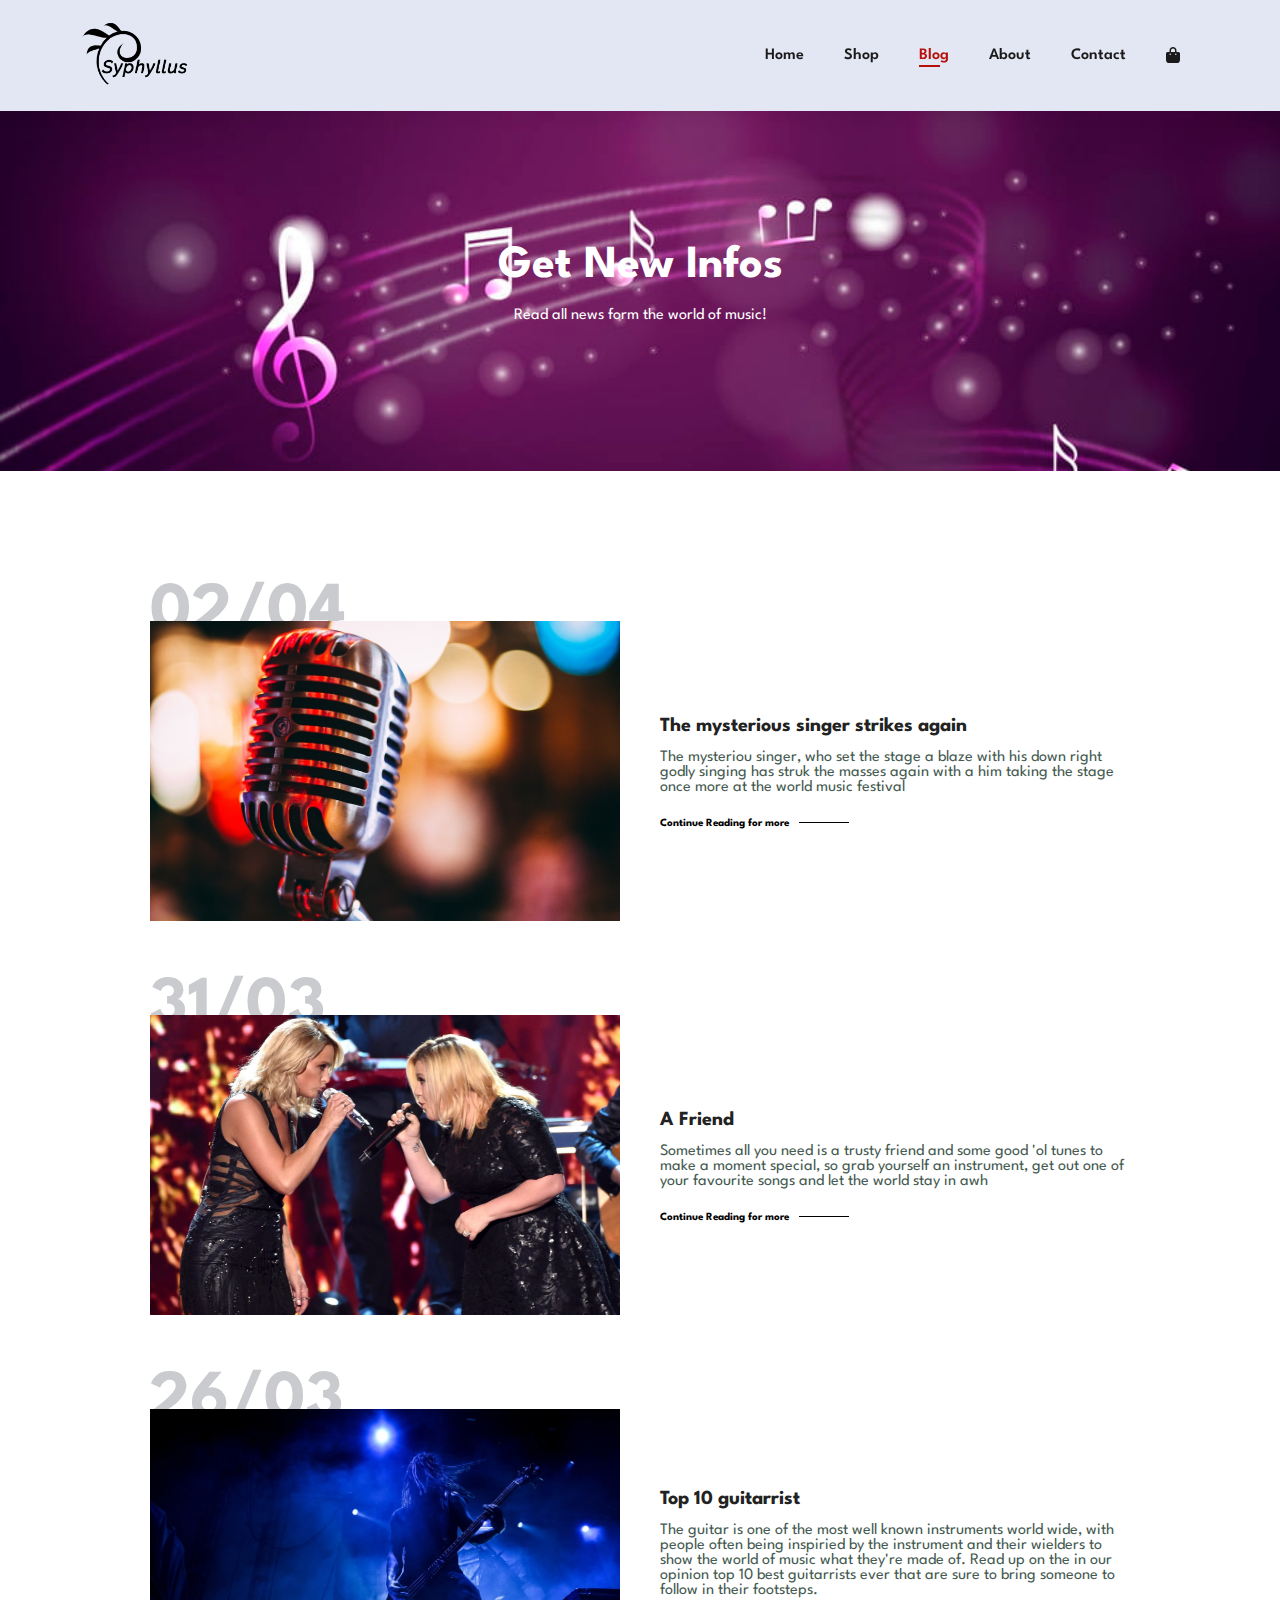
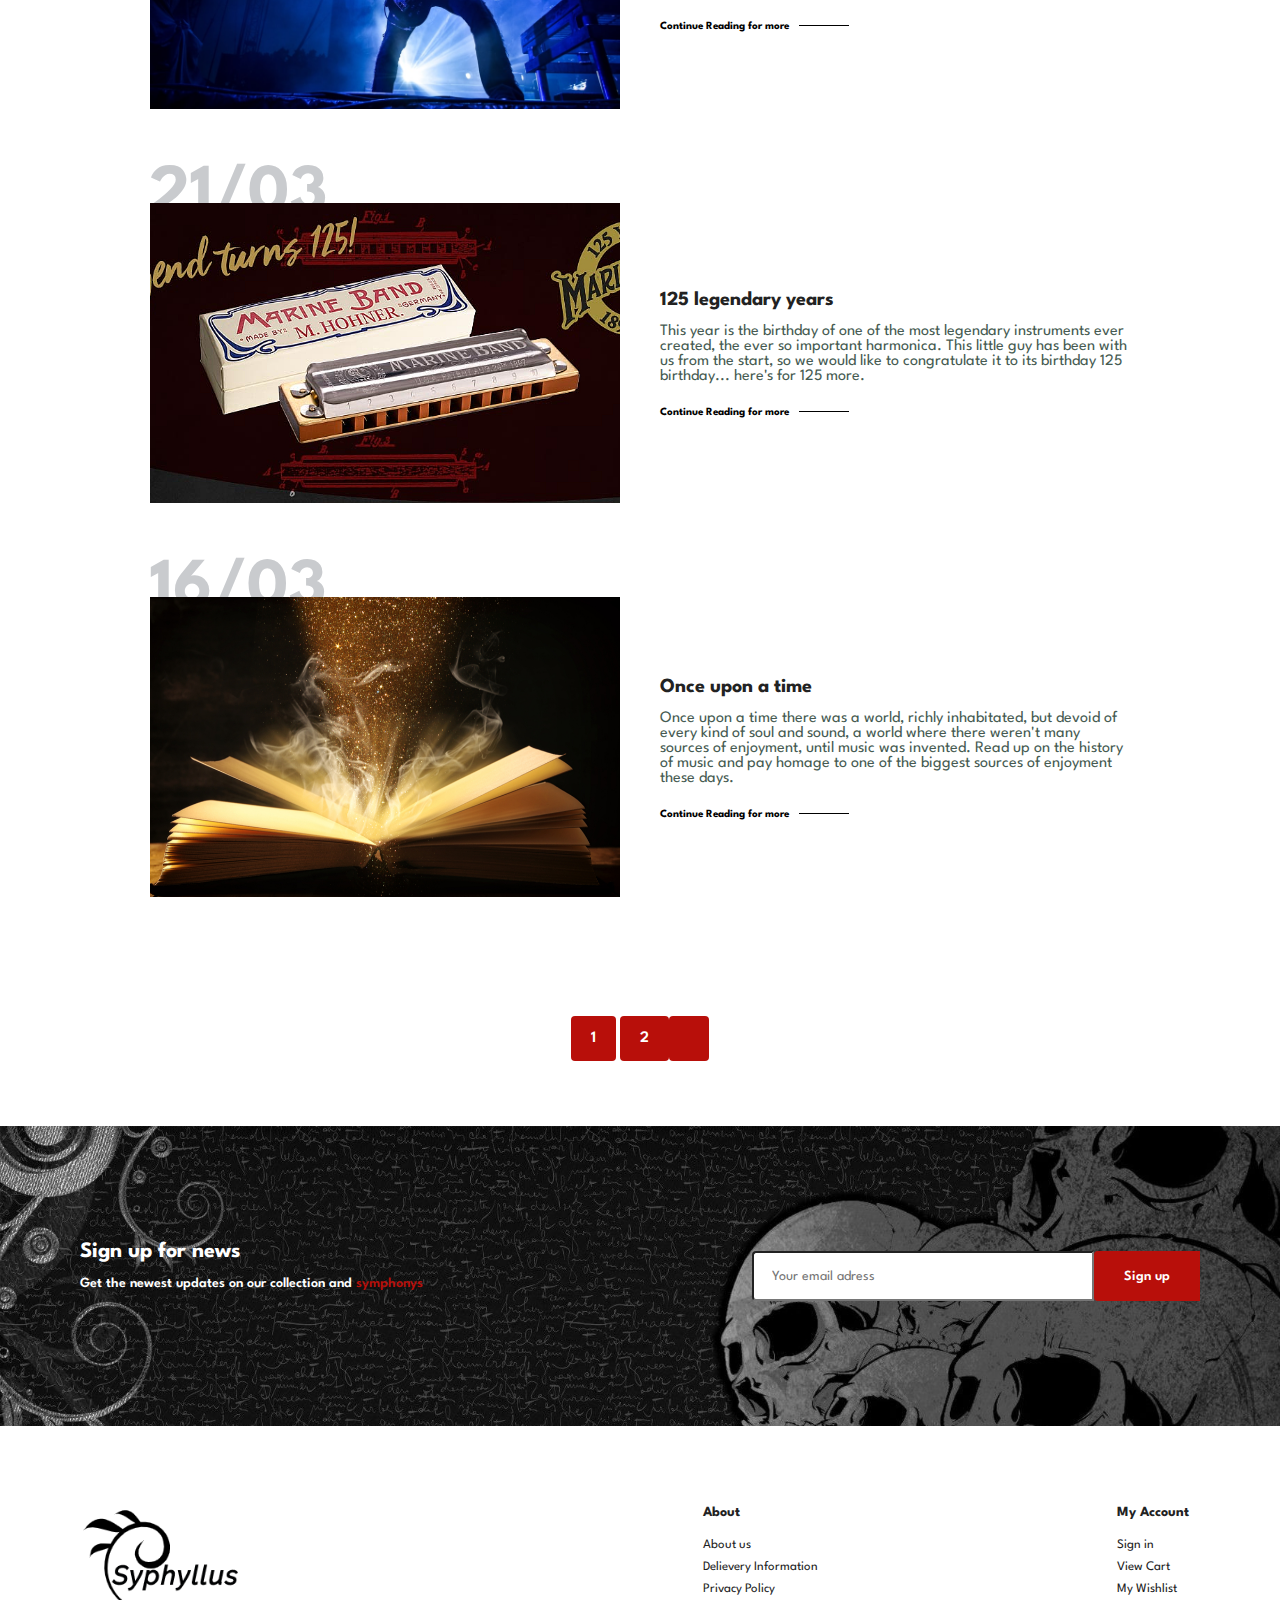
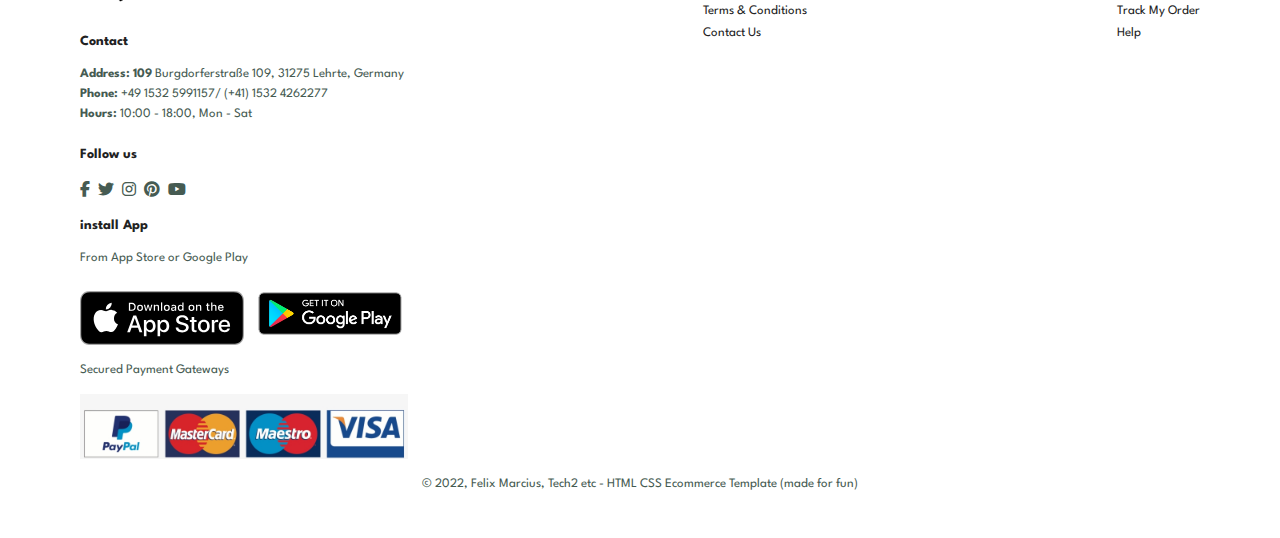
<file: blog.html>
<!DOCTYPE html>
<html lang="en">
<head>
    <meta charset="UTF-8">
    <meta http-equiv="X-UA-Compatible" content="IE=edge">
    <meta name="viewport" content="width=device-width, initial-scale=1.0">
    <link rel="stylesheet" href="style.css">
    <link rel="stylesheet" href="https://cdnjs.cloudflare.com/ajax/libs/font-awesome/6.1.0/css/all.min.css" />
    <title>Syphyllus</title>
</head>

<body>
    
    <section id="header">
        <a href="#"><img src="img/LogoMakr-7CeXCe.png" class="logo" alt=""></a>

        <div>
            <ul id="navbar">
                <li><a href="index.html">Home</a></li>
                <li><a href="shop.html">Shop</a></li>
                <li><a class="active" href="blog.html">Blog</a></li>
                <li><a href="about.html">About</a></li>
                <li><a href="contact.html">Contact</a></li>
                <li id="lg-bag"><a href="cart.html"><i class="fa-solid fa-bag-shopping"></i></a></li>
                <a href="#" id="close"><i class="far fa-times"></i></a>
            </ul>
        </div>
        <div id="mobile">
            <a href="cart.html"><i class="fa-solid fa-bag-shopping"></i></a>
            <i id="bar" class="fas fa-outdent"></i>
        </div>
    </section>

    <section id="page-header" class="blog-header">
        <h2>Get New Infos</h2>
        <p>Read all news form the world of music!</p>
    </section>

    <section id="blog">
        <div class="blog-box">
            <div class="blog-img">
                <img src="img/photo-1511671782779-c97d3d27a1d4.jpg">
            </div>
            <div class="blog-details">
                <h4>The mysterious singer strikes again</h4>
                <p>The mysteriou singer, who set the stage a blaze with
                    his down right godly singing has struk the masses again with 
                    a him taking the stage once more at the world music festival</p>
                <a href="#">Continue Reading for more</a>
            </div>
            <h1>02/04</h1>
        </div>        <div class="blog-box">
            <div class="blog-img">
                <img src="img/mgid_ao_image_cmt.jpg.opdownload">
            </div>
            <div class="blog-details">
                <h4>A Friend</h4>
                <p>Sometimes all you need is a trusty friend and some good 'ol tunes
                    to make a moment special, so grab yourself an instrument, get out
                    one of your favourite songs and let the world stay in awh
                </p>
                <a href="#">Continue Reading for more</a>
            </div>
            <h1>31/03</h1>
        </div>        <div class="blog-box">
            <div class="blog-img">
                <img src="img/photo-1611898979774-e202e8e9ffbe.jpg">
            </div>
            <div class="blog-details">
                <h4>Top 10 guitarrist</h4>
                <p>The guitar is one of the most well known instruments world wide, with people often
                    being inspiried by the instrument and their wielders to show the world of music
                    what they're made of. Read up on the in our opinion top 10 best guitarrists ever
                    that are sure to bring someone to follow in their footsteps.
                </p>
                <a href="#">Continue Reading for more</a>
            </div>
            <h1>26/03</h1>
        </div>        <div class="blog-box">
            <div class="blog-img">
                <img src="img/csm_hohner-hg-hohner-marine-band-125-xl_6882822e65.jpg">
            </div>
            <div class="blog-details">
                <h4>125 legendary years</h4>
                <p>This year is the birthday of one of the most legendary instruments ever created, the 
                    ever so important harmonica. This little guy has been with us from the start, so we would like
                    to congratulate it to its birthday 125 birthday... here's for 125 more.
                </p>
                <a href="#">Continue Reading for more</a>
            </div>
            <h1>21/03</h1>
        </div>        <div class="blog-box">
            <div class="blog-img">
                <img src="img/fairy-tale-feature.jpg">
            </div>
            <div class="blog-details">
                <h4>Once upon a time</h4>
                <p>Once upon a time there was a world, richly inhabitated, but
                    devoid of every kind of soul and sound, a world where there weren't
                    many sources of enjoyment, until music was invented. Read up on the history of music and
                    pay homage to one of the biggest sources of enjoyment these days.
                </p>
                <a href="#">Continue Reading for more</a>
            </div>
            <h1>16/03</h1>
        </div>
    </section>

    <section id="pagination" class="section-p1">
        <a href="#">1</a>
        <a href="#">2</a>
        <a href="#"><i class="fal fa-long-arrow-alt-right"></i></a>
    </section>

    <section id="newsletter" class="section-p1 section-m1">
        <div class="newstext">
            <h4>Sign up for news</h4>
            <p>Get the newest updates on our collection and <span>symphonys</span></p>
        </div>
        <div class="form">
            <input type="text" placeholder="Your email adress">
            <button class="normal">Sign up</button>
        </div>
    </section>

    <footer class="section-p1">
        <div class="col">
            <img class="logo" src="img/LogoMakr-7CeXCe.png" alt="">
            <h4>Contact</h4>
            <p><strong>Address: 109</strong> Burgdorferstraße 109, 31275 Lehrte, Germany</p>
            <p><strong>Phone: </strong>+49 1532 5991157/ (+41) 1532 4262277</p>
            <p><strong>Hours: </strong> 10:00 - 18:00, Mon - Sat</p>
            <div class="follow">
                <h4>Follow us</h4>
                <div class="icon">
                    <i class="fab fa-facebook-f"></i>
                    <i class="fab fa-twitter"></i>
                    <i class="fab fa-instagram"></i>
                    <i class="fab fa-pinterest"></i>
                    <i class="fab fa-youtube" ></i>
                </div>
            </div>
        </div>

        <div class="col">
            <h4>About</h4>
            <a href="#">About us</a>
            <a href="#">Delievery Information</a>
            <a href="#">Privacy Policy</a>
            <a href="#">Terms & Conditions</a>
            <a href="#">Contact Us</a>
        </div>

        <div class="col">
            <h4>My Account</h4>
            <a href="#">Sign in</a>
            <a href="#">View Cart</a>
            <a href="#">My Wishlist</a>
            <a href="#">Track My Order</a>
            <a href="#">Help</a>
        </div>

        <div class="col-install">
            <h4>install App</h4>
            <p>From App Store or Google Play</p>
            <div class="row">
                <img src="img/download-on-the-app-store.svg" alt="">
                <img src="img/en_badge_web_generic.png" alt="">
            </div>
            <p>Secured Payment Gateways</p>
            <img src="img/988-9887402_ssl-icon-payment-methods-accepted-uk.png" alt="">
        </div>

        <div class="copyright">
            <p> © 2022, Felix Marcius, Tech2 etc - HTML CSS Ecommerce Template (made for fun)</p>
        </div>
    </footer>

    <script src="script.js">
    </script>
</body>

</html>
</file>
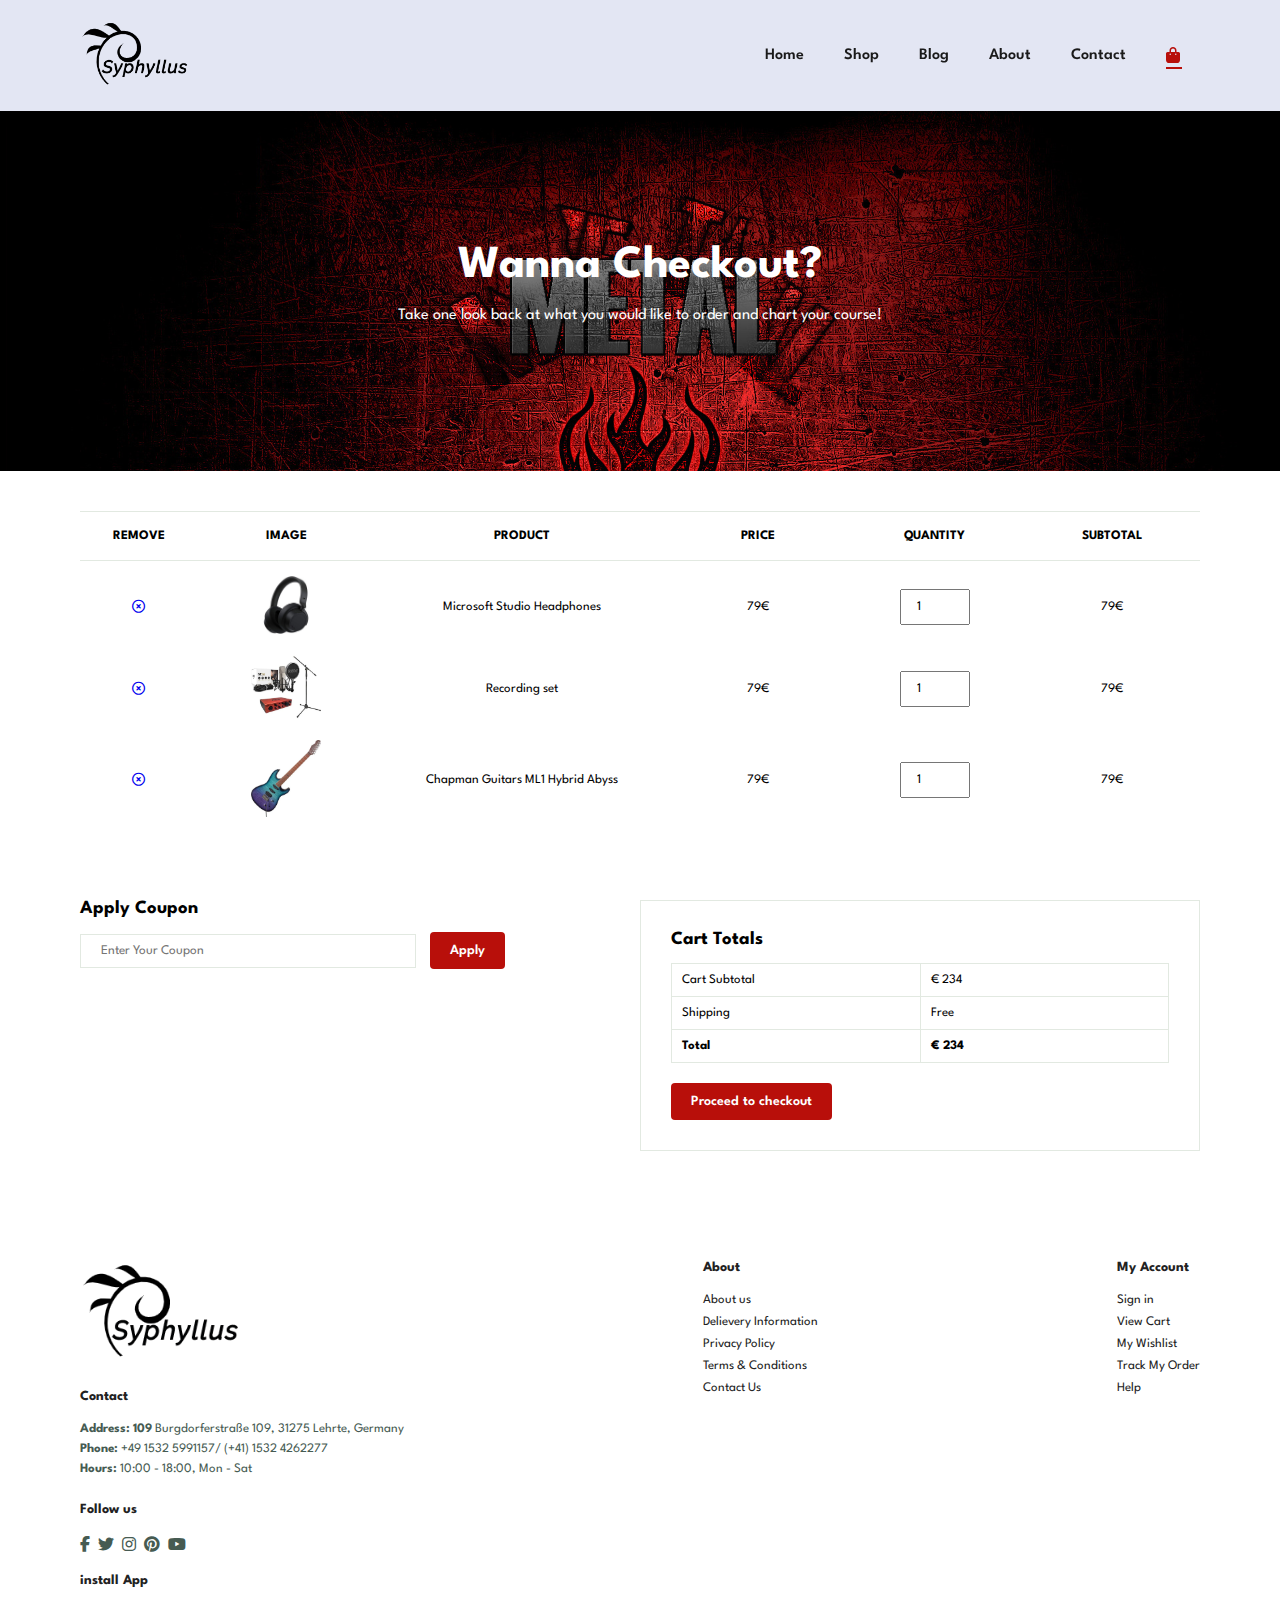
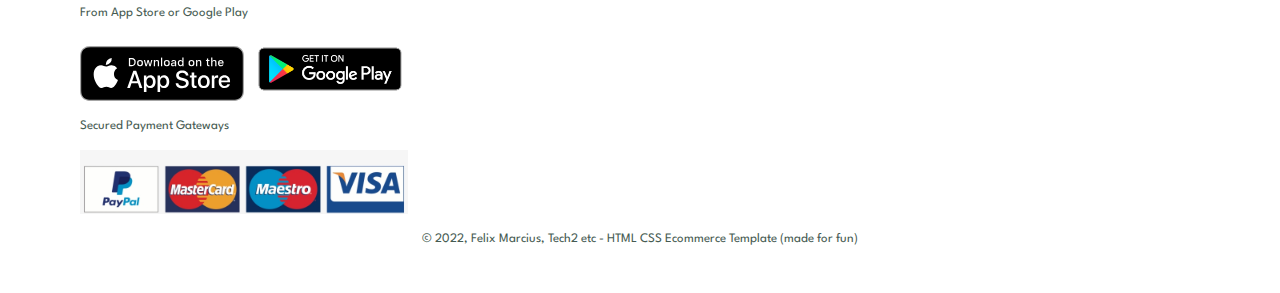
<file: cart.html>
<!DOCTYPE html>
<html lang="en">
<head>
    <meta charset="UTF-8">
    <meta http-equiv="X-UA-Compatible" content="IE=edge">
    <meta name="viewport" content="width=device-width, initial-scale=1.0">
    <link rel="stylesheet" href="style.css">
    <link rel="stylesheet" href="https://cdnjs.cloudflare.com/ajax/libs/font-awesome/6.1.0/css/all.min.css" />
    <title>Syphyllus</title>
</head>

<body>
    
    <section id="header">
        <a href="#"><img src="img/LogoMakr-7CeXCe.png" class="logo" alt=""></a>

        <div>
            <ul id="navbar">
                <li><a href="index.html">Home</a></li>
                <li><a href="shop.html">Shop</a></li>
                <li><a href="blog.html">Blog</a></li>
                <li><a href="about.html">About</a></li>
                <li><a  href="contact.html">Contact</a></li>
                <li id="lg-bag"><a class="active" href="cart.html"><i class="fa-solid fa-bag-shopping"></i></a></li>
                <a href="#" id="close"><i class="far fa-times"></i></a>
            </ul>
        </div>
        <div id="mobile">
            <a href="cart.html"><i class="fa-solid fa-bag-shopping"></i></a>
            <i id="bar" class="fas fa-outdent"></i>
        </div>
    </section>

    <section id="page-header" class="about-header">
        <h2>Wanna Checkout?</h2>
        <p>Take one look back at what you would like to order and chart your course!</p>
    </section>

    <section id="cart" class="section-p1">
        <table width="100%">
            <thead>
                <tr>
                    <td>Remove</td>
                    <td>Image</td>
                    <td>Product</td>
                    <td>Price</td>
                    <td>Quantity</td>
                    <td>Subtotal</td>
                </tr>
            </thead>
            <tbody>
                <tr>
                    <td><a href="#"><i class="far fa-times-circle"></i></a></td>
                    <td><img src="img/microsoft-surface-headphones-2.jpg"></td>
                    <td>Microsoft Studio Headphones</td>
                    <td>79€</td>
                    <td><input type="number" value="1"></td>
                    <td>79€</td>
                </tr>
                <tr>
                    <td><a href="#"><i class="far fa-times-circle"></i></a></td>
                    <td><img src="img/shopping10.webp"></td>
                    <td>Recording set</td>
                    <td>79€</td>
                    <td><input type="number" value="1"></td>
                    <td>79€</td>
                </tr>
                <tr>
                    <td><a href="#"><i class="far fa-times-circle"></i></a></td>
                    <td><img src="img/shopping2.webp"></td>
                    <td>Chapman Guitars ML1 Hybrid Abyss</td>
                    <td>79€</td>
                    <td><input type="number" value="1"></td>
                    <td>79€</td>
                </tr>
            </tbody>
        </table>
    </section>
    <section id="cart-add" class="section-p1">
        <div id="coupon">
            <h3>Apply Coupon</h3>
            <div>
                <input type="text" placeholder="Enter Your Coupon">
                <button class="normal">Apply</button>
            </div>
        </div>
        <div id="subtotal">
            <h3>Cart Totals</h3>
            <table>
                <tr>
                    <td>Cart Subtotal</td>
                    <td>€ 234</td>
                </tr>
                <tr>
                    <td>Shipping</td>
                    <td>Free</td>
                </tr>
                <tr>
                    <td><strong>Total</strong></td>
                    <td><strong>€ 234</strong></td>
                </tr>
            </table>
            <button class="normal">Proceed to checkout</button>
        </div>
    </section>

    <footer class="section-p1">
        <div class="col">
            <img class="logo" src="img/LogoMakr-7CeXCe.png" alt="">
            <h4>Contact</h4>
            <p><strong>Address: 109</strong> Burgdorferstraße 109, 31275 Lehrte, Germany</p>
            <p><strong>Phone: </strong>+49 1532 5991157/ (+41) 1532 4262277</p>
            <p><strong>Hours: </strong> 10:00 - 18:00, Mon - Sat</p>
            <div class="follow">
                <h4>Follow us</h4>
                <div class="icon">
                    <i class="fab fa-facebook-f"></i>
                    <i class="fab fa-twitter"></i>
                    <i class="fab fa-instagram"></i>
                    <i class="fab fa-pinterest"></i>
                    <i class="fab fa-youtube" ></i>
                </div>
            </div>
        </div>

        <div class="col">
            <h4>About</h4>
            <a href="#">About us</a>
            <a href="#">Delievery Information</a>
            <a href="#">Privacy Policy</a>
            <a href="#">Terms & Conditions</a>
            <a href="#">Contact Us</a>
        </div>

        <div class="col">
            <h4>My Account</h4>
            <a href="#">Sign in</a>
            <a href="#">View Cart</a>
            <a href="#">My Wishlist</a>
            <a href="#">Track My Order</a>
            <a href="#">Help</a>
        </div>

        <div class="col-install">
            <h4>install App</h4>
            <p>From App Store or Google Play</p>
            <div class="row">
                <img src="img/download-on-the-app-store.svg" alt="">
                <img src="img/en_badge_web_generic.png" alt="">
            </div>
            <p>Secured Payment Gateways</p>
            <img src="img/988-9887402_ssl-icon-payment-methods-accepted-uk.png" alt="">
        </div>

        <div class="copyright">
            <p> © 2022, Felix Marcius, Tech2 etc - HTML CSS Ecommerce Template (made for fun)</p>
        </div>
    </footer>

    <script src="script.js">
    </script>
</body>

</html>
</file>
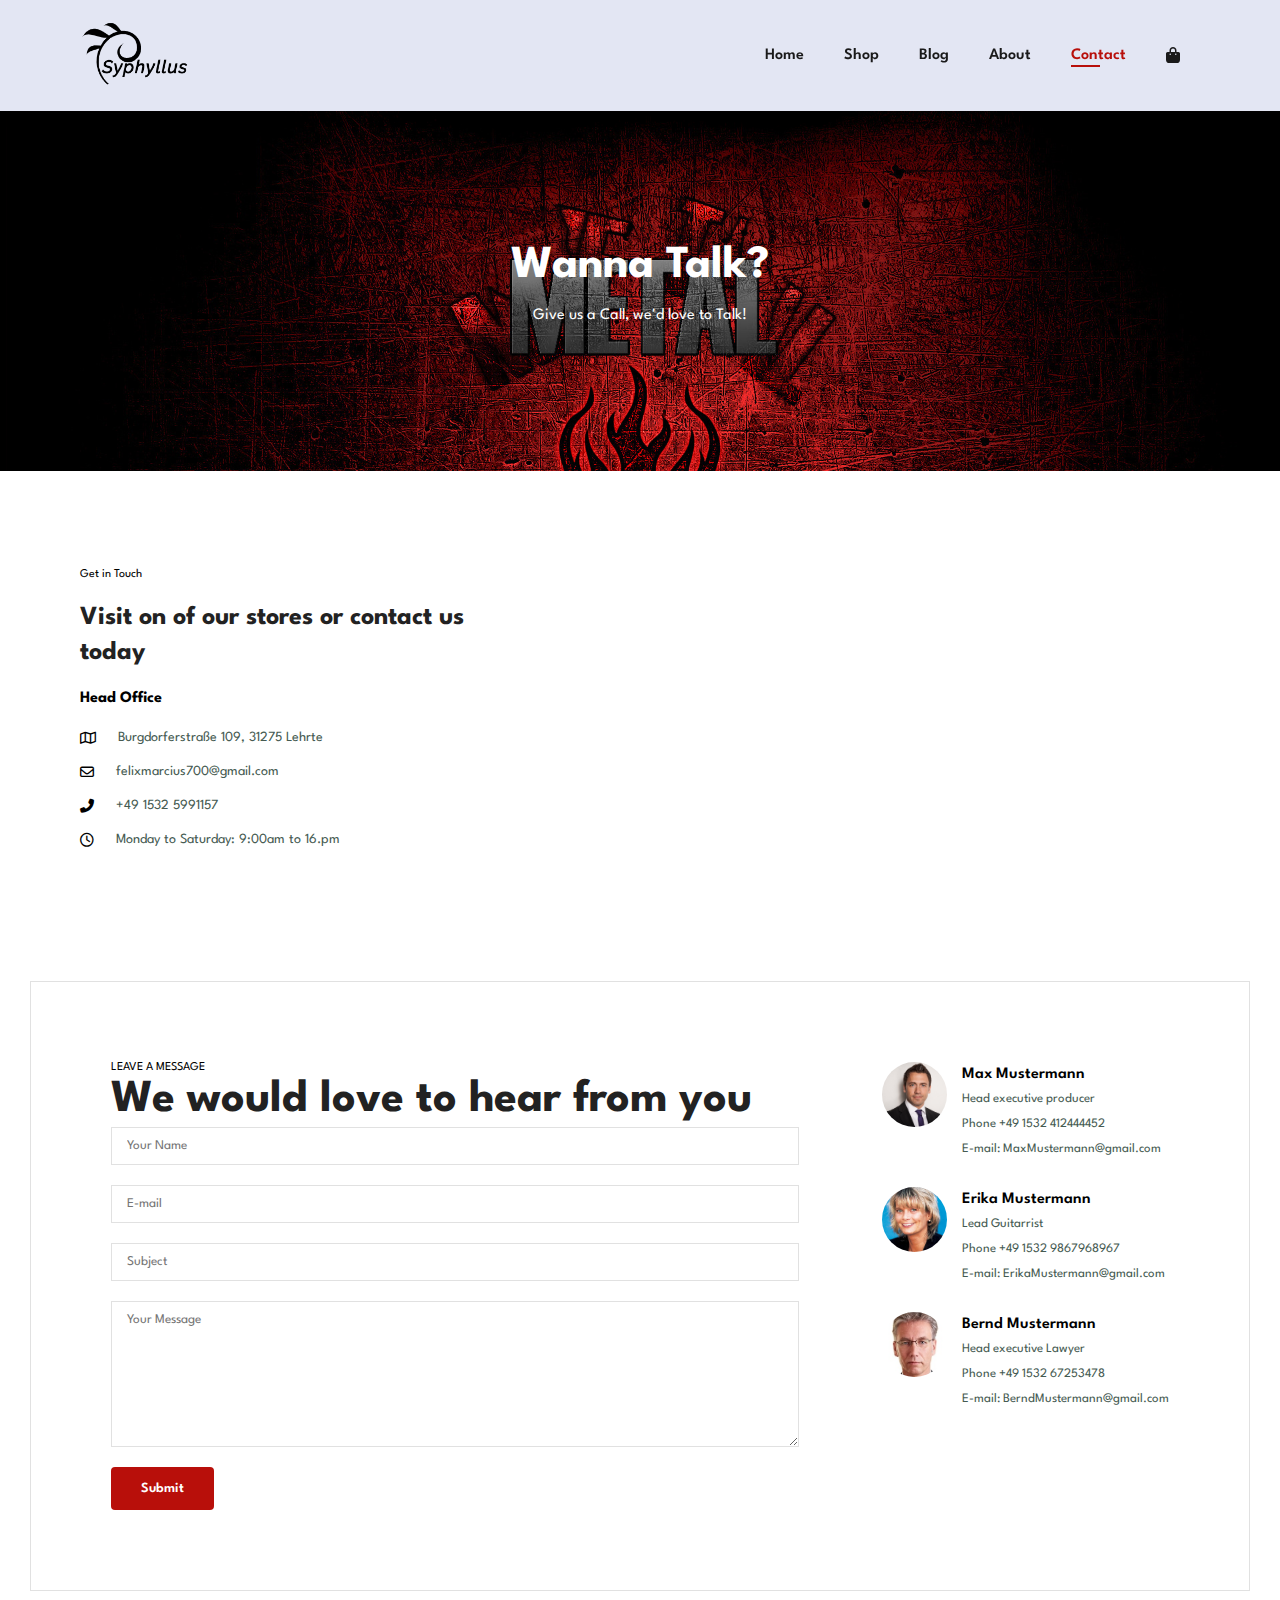
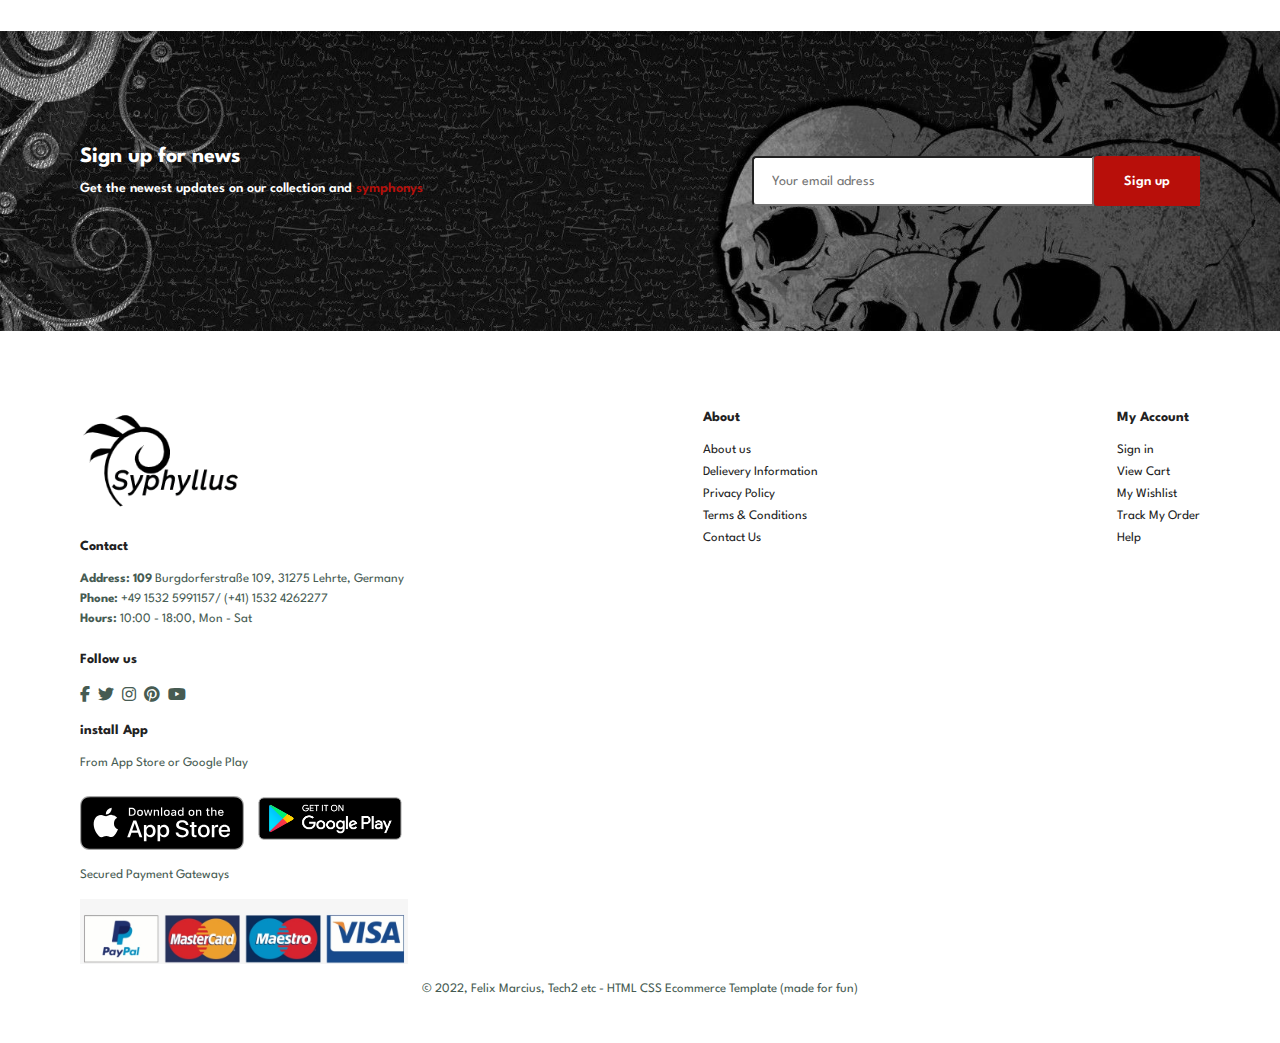
<file: contact.html>
<!DOCTYPE html>
<html lang="en">
<head>
    <meta charset="UTF-8">
    <meta http-equiv="X-UA-Compatible" content="IE=edge">
    <meta name="viewport" content="width=device-width, initial-scale=1.0">
    <link rel="stylesheet" href="style.css">
    <link rel="stylesheet" href="https://cdnjs.cloudflare.com/ajax/libs/font-awesome/6.1.0/css/all.min.css" />
    <title>Syphyllus</title>
</head>

<body>
    
    <section id="header">
        <a href="#"><img src="img/LogoMakr-7CeXCe.png" class="logo" alt=""></a>

        <div>
            <ul id="navbar">
                <li><a href="index.html">Home</a></li>
                <li><a href="shop.html">Shop</a></li>
                <li><a href="blog.html">Blog</a></li>
                <li><a href="about.html">About</a></li>
                <li><a class="active" href="contact.html">Contact</a></li>
                <li id="lg-bag"><a href="cart.html"><i class="fa-solid fa-bag-shopping"></i></a></li>
                <a href="#" id="close"><i class="far fa-times"></i></a>
            </ul>
        </div>
        <div id="mobile">
            <a href="cart.html"><i class="fa-solid fa-bag-shopping"></i></a>
            <i id="bar" class="fas fa-outdent"></i>
        </div>
    </section>

    <section id="page-header" class="about-header">
        <h2>Wanna Talk?</h2>
        <p>Give us a Call, we'd love to Talk!</p>
    </section>

    <section id="contact-details" class="section-p1">
        <div class="details">
            <span>Get in Touch</span>
            <h2>Visit on of our stores or contact us today</h2>
            <h3>Head Office</h3>
            <div>
                <li>
                    <i class="far fa-map"></i>
                    <p>Burgdorferstraße 109, 31275 Lehrte</p>
                </li>
                <li>
                    <i class="far fa-envelope"></i>
                    <p>felixmarcius700@gmail.com</p>
                </li>
                <li>
                    <i class="fas fa-phone-alt"></i>
                    <p>+49 1532 5991157</p>
                </li>
                <li>
                    <i class="far fa-clock"></i>
                    <p>Monday to Saturday: 9:00am to 16.pm</p>
                </li>
            </div>
        </div>

        <div class="map">
            <iframe src="https://www.google.com/maps/embed?pb=!1m18!1m12!1m3!1d2435.112826857047!2d9.968755251524222!3d52.38650495376697!2m3!1f0!2f0!3f0!3m2!1i1024!2i768!4f13.1!3m3!1m2!1s0x47b00f42e23b4da1%3A0x9d20909b8d705042!2sBurgdorfer%20Str.%20109%2C%2031275%20Lehrte!5e0!3m2!1sde!2sde!4v1649161540235!5m2!1sde!2sde" width="600" height="450" style="border:0;" allowfullscreen="" loading="lazy" referrerpolicy="no-referrer-when-downgrade"></iframe>
        </div>
    </section>

    <section id="form-details">
        <form action="">
            <span>LEAVE A MESSAGE</span>
            <h2>We would love to hear from you</h2>
            <input type="text" placeholder="Your Name">
            <input type="text" placeholder="E-mail">
            <input type="text" placeholder="Subject">
            <textarea name="" id="" cold="30" rows="10" placeholder="Your Message"></textarea>
            <button class="normal">Submit</button>
        </form>
        <div class="people">
            <div>
                <img src="img/max-mustermann.jpg">
                <p><span>Max Mustermann</span> Head executive producer <br> Phone +49 1532 412444452 <br>
                E-mail: MaxMustermann@gmail.com</p>
            </div>
            <div>
                <img src="img/Erika_Mustermann_2001.jpg">
                <p><span>Erika Mustermann</span> Lead Guitarrist <br> Phone +49 1532 9867968967 <br>
                E-mail: ErikaMustermann@gmail.com</p>
            </div>
            <div>
                <img src="img/imageload.jpg">
                <p><span>Bernd Mustermann</span> Head executive Lawyer <br> Phone +49 1532 67253478 <br>
                E-mail: BerndMustermann@gmail.com</p>
            </div>
        </div>
    </section>

    <section id="newsletter" class="section-p1 section-m1">
        <div class="newstext">
            <h4>Sign up for news</h4>
            <p>Get the newest updates on our collection and <span>symphonys</span></p>
        </div>
        <div class="form">
            <input type="text" placeholder="Your email adress">
            <button class="normal">Sign up</button>
        </div>
    </section>

    <footer class="section-p1">
        <div class="col">
            <img class="logo" src="img/LogoMakr-7CeXCe.png" alt="">
            <h4>Contact</h4>
            <p><strong>Address: 109</strong> Burgdorferstraße 109, 31275 Lehrte, Germany</p>
            <p><strong>Phone: </strong>+49 1532 5991157/ (+41) 1532 4262277</p>
            <p><strong>Hours: </strong> 10:00 - 18:00, Mon - Sat</p>
            <div class="follow">
                <h4>Follow us</h4>
                <div class="icon">
                    <i class="fab fa-facebook-f"></i>
                    <i class="fab fa-twitter"></i>
                    <i class="fab fa-instagram"></i>
                    <i class="fab fa-pinterest"></i>
                    <i class="fab fa-youtube" ></i>
                </div>
            </div>
        </div>

        <div class="col">
            <h4>About</h4>
            <a href="#">About us</a>
            <a href="#">Delievery Information</a>
            <a href="#">Privacy Policy</a>
            <a href="#">Terms & Conditions</a>
            <a href="#">Contact Us</a>
        </div>

        <div class="col">
            <h4>My Account</h4>
            <a href="#">Sign in</a>
            <a href="#">View Cart</a>
            <a href="#">My Wishlist</a>
            <a href="#">Track My Order</a>
            <a href="#">Help</a>
        </div>

        <div class="col-install">
            <h4>install App</h4>
            <p>From App Store or Google Play</p>
            <div class="row">
                <img src="img/download-on-the-app-store.svg" alt="">
                <img src="img/en_badge_web_generic.png" alt="">
            </div>
            <p>Secured Payment Gateways</p>
            <img src="img/988-9887402_ssl-icon-payment-methods-accepted-uk.png" alt="">
        </div>

        <div class="copyright">
            <p> © 2022, Felix Marcius, Tech2 etc - HTML CSS Ecommerce Template (made for fun)</p>
        </div>
    </footer>

    <script src="script.js">
    </script>
</body>

</html>
</file>
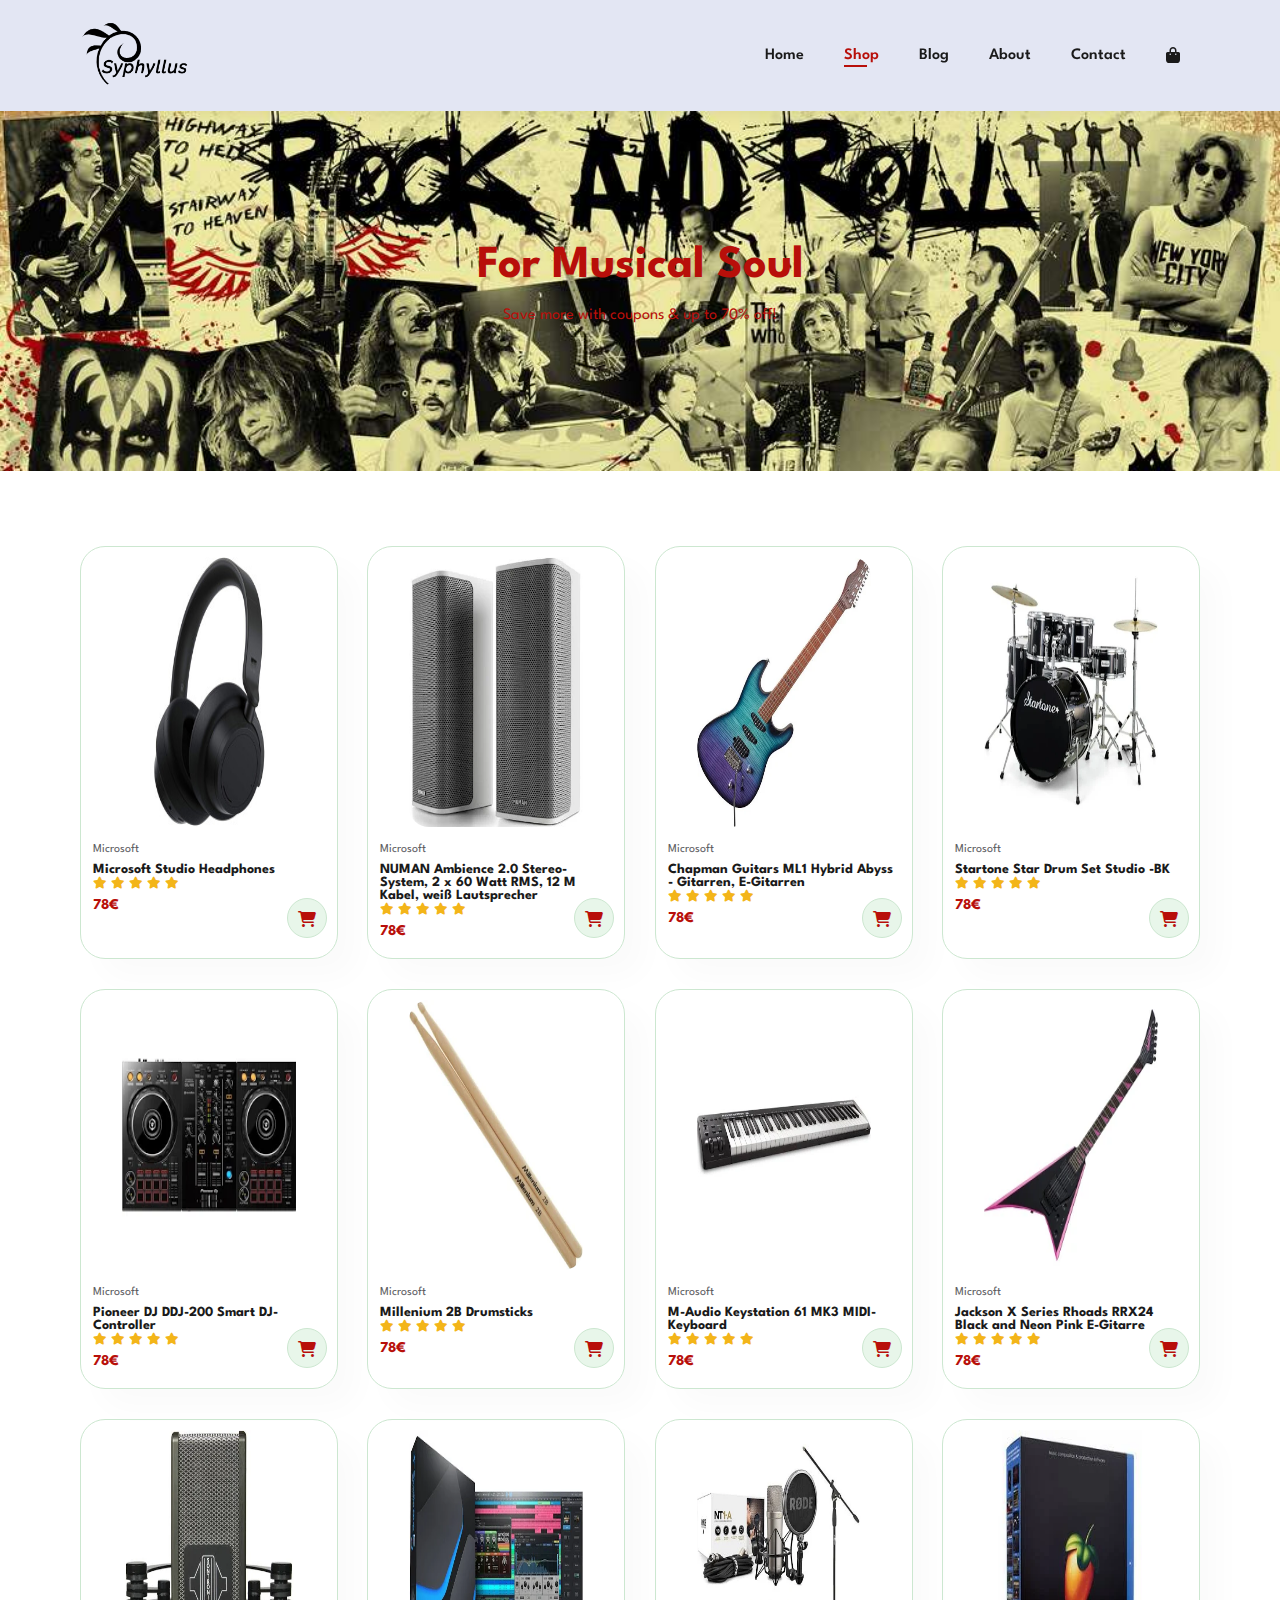
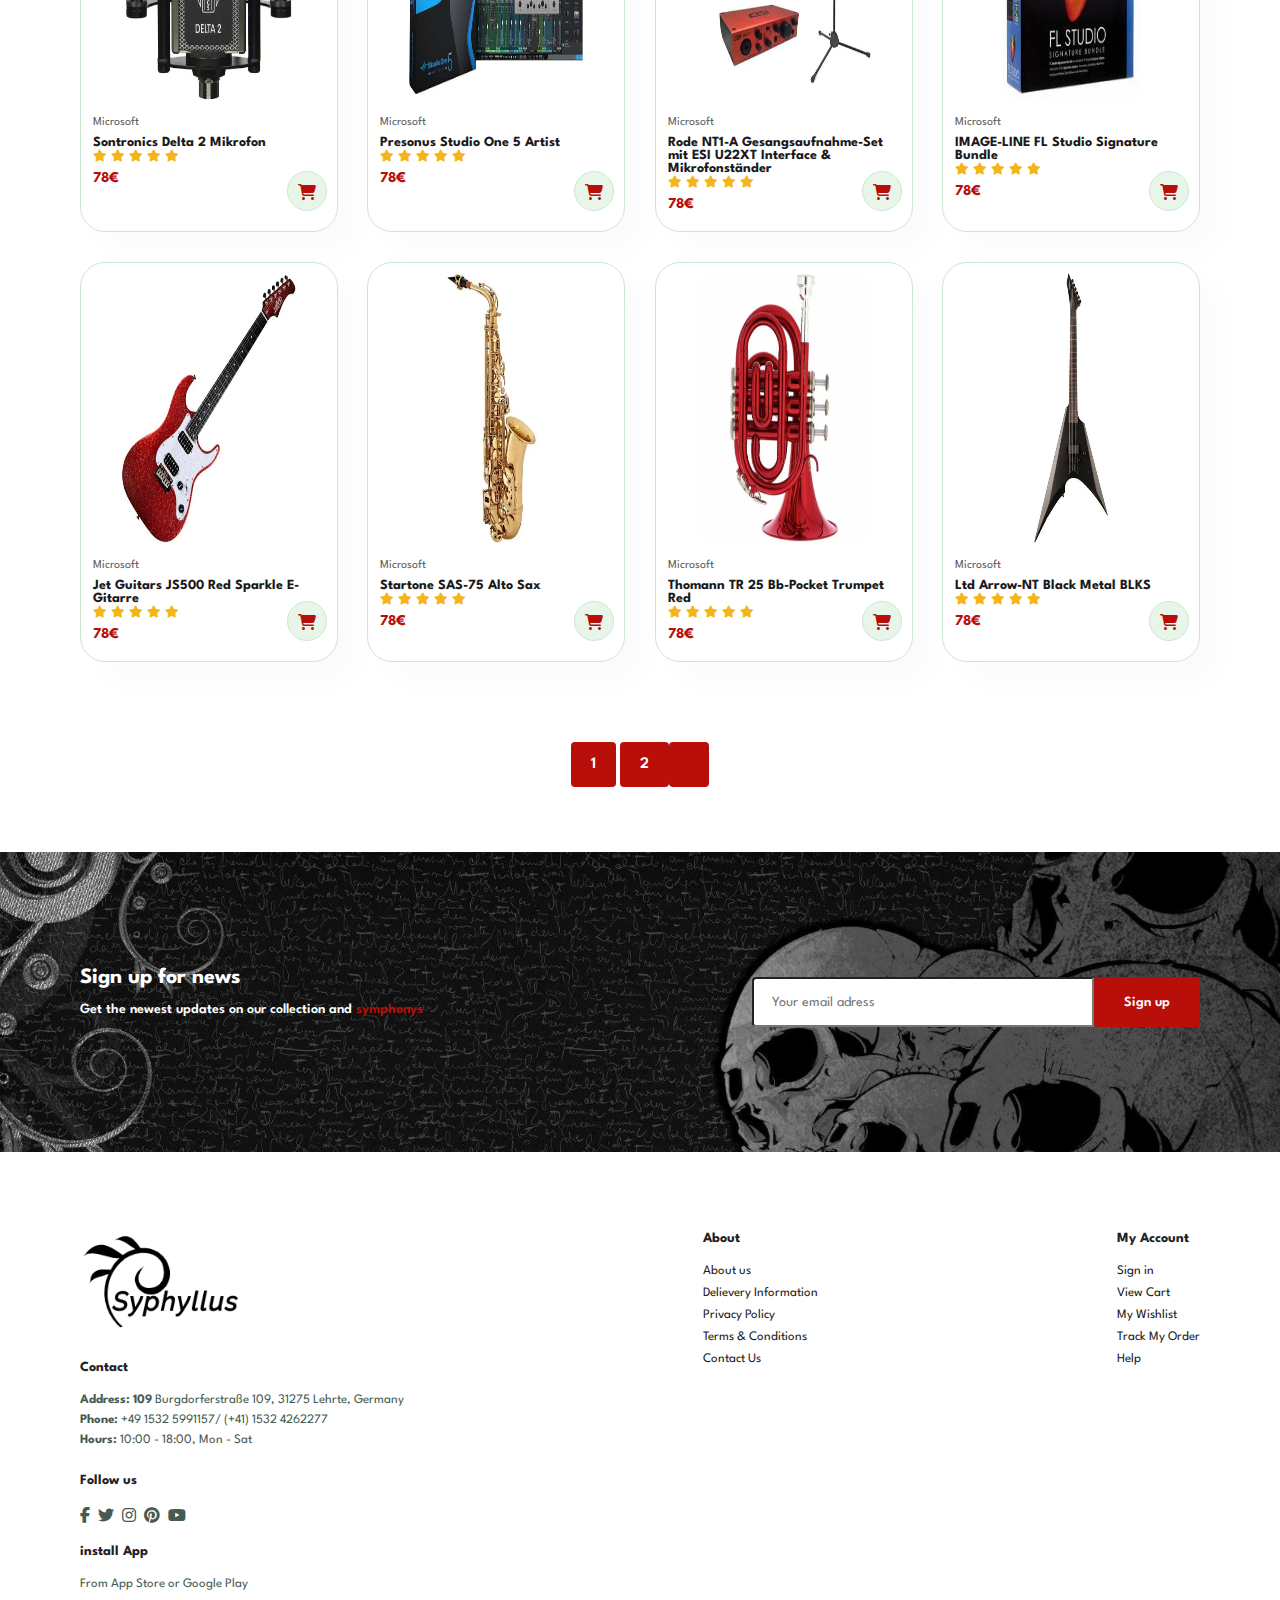
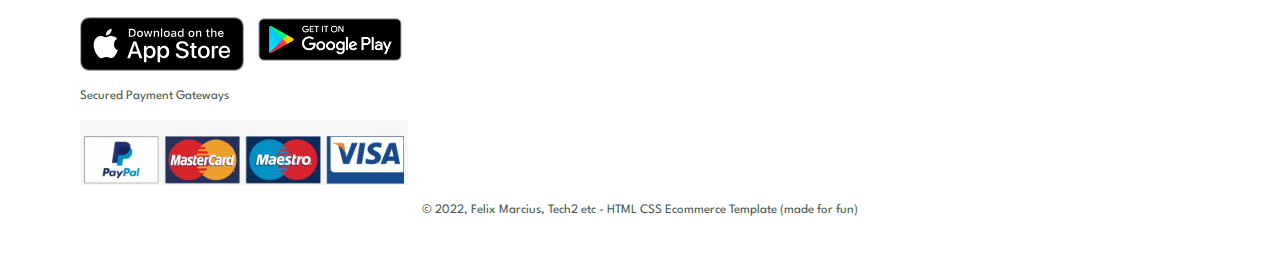
<file: shop.html>
<!DOCTYPE html>
<html lang="en">
<head>
    <meta charset="UTF-8">
    <meta http-equiv="X-UA-Compatible" content="IE=edge">
    <meta name="viewport" content="width=device-width, initial-scale=1.0">
    <link rel="stylesheet" href="style.css">
    <link rel="stylesheet" href="https://cdnjs.cloudflare.com/ajax/libs/font-awesome/6.1.0/css/all.min.css" />
    <title>Syphyllus</title>
</head>

<body>
    
    <section id="header">
        <a href="#"><img src="img/LogoMakr-7CeXCe.png" class="logo" alt=""></a>

        <div>
            <ul id="navbar">
                <li><a href="index.html">Home</a></li>
                <li><a class="active" href="shop.html">Shop</a></li>
                <li><a href="blog.html">Blog</a></li>
                <li><a href="about.html">About</a></li>
                <li><a href="contact.html">Contact</a></li>
                <li id="lg-bag"><a href="cart.html"><i class="fa-solid fa-bag-shopping"></i></a></li>
                <a href="#" id="close"><i class="far fa-times"></i></a>
            </ul>
        </div>
        <div id="mobile">
            <a href="cart.html"><i class="fa-solid fa-bag-shopping"></i></a>
            <i id="bar" class="fas fa-outdent"></i>
        </div>
    </section>

    <section id="page-header">
        <h2>For Musical Soul</h2>
        <p>Save more with coupons & up to 70% off!</p>
    </section>

    <section id="product1" class="section-p1">
        <div class="pro-container">
            <div class="pro" onclick="window.location.href='sproduct.html'">
                <img src="img/microsoft-surface-headphones-2.jpg" alt="">
                <div class="des">
                    <span>Microsoft</span>
                    <h5>Microsoft Studio Headphones</h5>
                    <div class="star">
                        <i class="fas fa-star"></i>
                        <i class="fas fa-star"></i>
                        <i class="fas fa-star"></i>
                        <i class="fas fa-star"></i>
                        <i class="fas fa-star"></i>
                    </div>
                    <h4>78€</h4>
                </div>
                <a href="#"><i class="fas fa-shopping-cart cart"></i></a>
            </div>
            <div class="pro">
                <img src="img/shopping.webp" alt="">
                <div class="des">
                    <span>Microsoft</span>
                    <h5>NUMAN Ambience 2.0 Stereo-System, 2 x 60 Watt RMS, 12 M Kabel, weiß Lautsprecher</h5>
                    <div class="star">
                        <i class="fas fa-star"></i>
                        <i class="fas fa-star"></i>
                        <i class="fas fa-star"></i>
                        <i class="fas fa-star"></i>
                        <i class="fas fa-star"></i>
                    </div>
                    <h4>78€</h4>
                </div>
                <a href="#"><i class="fas fa-shopping-cart cart"></i></a>
            </div>
            <div class="pro">
                <img src="img/shopping2.webp" alt="">
                <div class="des">
                    <span>Microsoft</span>
                    <h5>Chapman Guitars ML1 Hybrid Abyss - Gitarren, E-Gitarren</h5>
                    <div class="star">
                        <i class="fas fa-star"></i>
                        <i class="fas fa-star"></i>
                        <i class="fas fa-star"></i>
                        <i class="fas fa-star"></i>
                        <i class="fas fa-star"></i>
                    </div>
                    <h4>78€</h4>
                </div>
                <a href="#"><i class="fas fa-shopping-cart cart"></i></a>
            </div>
            <div class="pro">
                <img src="img/shopping3.webp" alt="">
                <div class="des">
                    <span>Microsoft</span>
                    <h5>Startone Star Drum Set Studio -BK</h5>
                    <div class="star">
                        <i class="fas fa-star"></i>
                        <i class="fas fa-star"></i>
                        <i class="fas fa-star"></i>
                        <i class="fas fa-star"></i>
                        <i class="fas fa-star"></i>
                    </div>
                    <h4>78€</h4>
                </div>
                <a href="#"><i class="fas fa-shopping-cart cart"></i></a>
            </div>
            <div class="pro">
                <img src="img/shopping4.webp" alt="">
                <div class="des">
                    <span>Microsoft</span>
                    <h5>Pioneer DJ DDJ-200 Smart DJ-Controller</h5>
                    <div class="star">
                        <i class="fas fa-star"></i>
                        <i class="fas fa-star"></i>
                        <i class="fas fa-star"></i>
                        <i class="fas fa-star"></i>
                        <i class="fas fa-star"></i>
                    </div>
                    <h4>78€</h4>
                </div>
                <a href="#"><i class="fas fa-shopping-cart cart"></i></a>
            </div>
            <div class="pro">
                <img src="img/shopping5.webp" alt="">
                <div class="des">
                    <span>Microsoft</span>
                    <h5>Millenium 2B Drumsticks</h5>
                    <div class="star">
                        <i class="fas fa-star"></i>
                        <i class="fas fa-star"></i>
                        <i class="fas fa-star"></i>
                        <i class="fas fa-star"></i>
                        <i class="fas fa-star"></i>
                    </div>
                    <h4>78€</h4>
                </div>
                <a href="#"><i class="fas fa-shopping-cart cart"></i></a>
            </div>
            <div class="pro">
                <img src="img/shopping6.webp" alt="">
                <div class="des">
                    <span>Microsoft</span>
                    <h5>M-Audio Keystation 61 MK3 MIDI-Keyboard</h5>
                    <div class="star">
                        <i class="fas fa-star"></i>
                        <i class="fas fa-star"></i>
                        <i class="fas fa-star"></i>
                        <i class="fas fa-star"></i>
                        <i class="fas fa-star"></i>
                    </div>
                    <h4>78€</h4>
                </div>
                <a href="#"><i class="fas fa-shopping-cart cart"></i></a>
            </div>
            <div class="pro">
                <img src="img/shopping7.webp" alt="">
                <div class="des">
                    <span>Microsoft</span>
                    <h5>Jackson X Series Rhoads RRX24 Black and Neon Pink E-Gitarre</h5>
                    <div class="star">
                        <i class="fas fa-star"></i>
                        <i class="fas fa-star"></i>
                        <i class="fas fa-star"></i>
                        <i class="fas fa-star"></i>
                        <i class="fas fa-star"></i>
                    </div>
                    <h4>78€</h4>
                </div>
                <a href="#"><i class="fas fa-shopping-cart cart"></i></a>
            </div>
            <div class="pro">
                <img src="img/shopping8.webp" alt="">
                <div class="des">
                    <span>Microsoft</span>
                    <h5>Sontronics Delta 2 Mikrofon</h5>
                    <div class="star">
                        <i class="fas fa-star"></i>
                        <i class="fas fa-star"></i>
                        <i class="fas fa-star"></i>
                        <i class="fas fa-star"></i>
                        <i class="fas fa-star"></i>
                    </div>
                    <h4>78€</h4>
                </div>
                <a href="#"><i class="fas fa-shopping-cart cart"></i></a>
            </div>
            <div class="pro">
                <img src="img/shopping9.webp" alt="">
                <div class="des">
                    <span>Microsoft</span>
                    <h5>Presonus Studio One 5 Artist</h5>
                    <div class="star">
                        <i class="fas fa-star"></i>
                        <i class="fas fa-star"></i>
                        <i class="fas fa-star"></i>
                        <i class="fas fa-star"></i>
                        <i class="fas fa-star"></i>
                    </div>
                    <h4>78€</h4>
                </div>
                <a href="#"><i class="fas fa-shopping-cart cart"></i></a>
            </div>
            <div class="pro">
                <img src="img/shopping10.webp" alt="">
                <div class="des">
                    <span>Microsoft</span>
                    <h5>Rode NT1-A Gesangsaufnahme-Set mit ESI U22XT Interface & Mikrofonständer</h5>
                    <div class="star">
                        <i class="fas fa-star"></i>
                        <i class="fas fa-star"></i>
                        <i class="fas fa-star"></i>
                        <i class="fas fa-star"></i>
                        <i class="fas fa-star"></i>
                    </div>
                    <h4>78€</h4>
                </div>
                <a href="#"><i class="fas fa-shopping-cart cart"></i></a>
            </div>
            <div class="pro">
                <img src="img/shopping11.webp" alt="">
                <div class="des">
                    <span>Microsoft</span>
                    <h5>IMAGE-LINE FL Studio Signature Bundle</h5>
                    <div class="star">
                        <i class="fas fa-star"></i>
                        <i class="fas fa-star"></i>
                        <i class="fas fa-star"></i>
                        <i class="fas fa-star"></i>
                        <i class="fas fa-star"></i>
                    </div>
                    <h4>78€</h4>
                </div>
                <a href="#"><i class="fas fa-shopping-cart cart"></i></a>
            </div>
            <div class="pro">
                <img src="img/shopping12.webp" alt="">
                <div class="des">
                    <span>Microsoft</span>
                    <h5>Jet Guitars JS500 Red Sparkle E-Gitarre</h5>
                    <div class="star">
                        <i class="fas fa-star"></i>
                        <i class="fas fa-star"></i>
                        <i class="fas fa-star"></i>
                        <i class="fas fa-star"></i>
                        <i class="fas fa-star"></i>
                    </div>
                    <h4>78€</h4>
                </div>
                <a href="#"><i class="fas fa-shopping-cart cart"></i></a>
            </div>
            <div class="pro">
                <img src="img/shopping13.webp" alt="">
                <div class="des">
                    <span>Microsoft</span>
                    <h5>Startone SAS-75 Alto Sax</h5>
                    <div class="star">
                        <i class="fas fa-star"></i>
                        <i class="fas fa-star"></i>
                        <i class="fas fa-star"></i>
                        <i class="fas fa-star"></i>
                        <i class="fas fa-star"></i>
                    </div>
                    <h4>78€</h4>
                </div>
                <a href="#"><i class="fas fa-shopping-cart cart"></i></a>
            </div>
            <div class="pro">
                <img src="img/shopping14.webp" alt="">
                <div class="des">
                    <span>Microsoft</span>
                    <h5>Thomann TR 25 Bb-Pocket Trumpet Red</h5>
                    <div class="star">
                        <i class="fas fa-star"></i>
                        <i class="fas fa-star"></i>
                        <i class="fas fa-star"></i>
                        <i class="fas fa-star"></i>
                        <i class="fas fa-star"></i>
                    </div>
                    <h4>78€</h4>
                </div>
                <a href="#"><i class="fas fa-shopping-cart cart"></i></a>
            </div>
            <div class="pro">
                <img src="img/shopping15.webp" alt="">
                <div class="des">
                    <span>Microsoft</span>
                    <h5>Ltd Arrow-NT Black Metal BLKS</h5>
                    <div class="star">
                        <i class="fas fa-star"></i>
                        <i class="fas fa-star"></i>
                        <i class="fas fa-star"></i>
                        <i class="fas fa-star"></i>
                        <i class="fas fa-star"></i>
                    </div>
                    <h4>78€</h4>
                </div>
                <a href="#"><i class="fas fa-shopping-cart cart"></i></a>
            </div>
        </div>
    </section>

    <section id="pagination" class="section-p1">
        <a href="#">1</a>
        <a href="#">2</a>
        <a href="#"><i class="fal fa-long-arrow-alt-right"></i></a>
    </section>

    <section id="newsletter" class="section-p1 section-m1">
        <div class="newstext">
            <h4>Sign up for news</h4>
            <p>Get the newest updates on our collection and <span>symphonys</span></p>
        </div>
        <div class="form">
            <input type="text" placeholder="Your email adress">
            <button class="normal">Sign up</button>
        </div>
    </section>

    <footer class="section-p1">
        <div class="col">
            <img class="logo" src="img/LogoMakr-7CeXCe.png" alt="">
            <h4>Contact</h4>
            <p><strong>Address: 109</strong> Burgdorferstraße 109, 31275 Lehrte, Germany</p>
            <p><strong>Phone: </strong>+49 1532 5991157/ (+41) 1532 4262277</p>
            <p><strong>Hours: </strong> 10:00 - 18:00, Mon - Sat</p>
            <div class="follow">
                <h4>Follow us</h4>
                <div class="icon">
                    <i class="fab fa-facebook-f"></i>
                    <i class="fab fa-twitter"></i>
                    <i class="fab fa-instagram"></i>
                    <i class="fab fa-pinterest"></i>
                    <i class="fab fa-youtube" ></i>
                </div>
            </div>
        </div>

        <div class="col">
            <h4>About</h4>
            <a href="#">About us</a>
            <a href="#">Delievery Information</a>
            <a href="#">Privacy Policy</a>
            <a href="#">Terms & Conditions</a>
            <a href="#">Contact Us</a>
        </div>

        <div class="col">
            <h4>My Account</h4>
            <a href="#">Sign in</a>
            <a href="#">View Cart</a>
            <a href="#">My Wishlist</a>
            <a href="#">Track My Order</a>
            <a href="#">Help</a>
        </div>

        <div class="col-install">
            <h4>install App</h4>
            <p>From App Store or Google Play</p>
            <div class="row">
                <img src="img/download-on-the-app-store.svg" alt="">
                <img src="img/en_badge_web_generic.png" alt="">
            </div>
            <p>Secured Payment Gateways</p>
            <img src="img/988-9887402_ssl-icon-payment-methods-accepted-uk.png" alt="">
        </div>

        <div class="copyright">
            <p> © 2022, Felix Marcius, Tech2 etc - HTML CSS Ecommerce Template (made for fun)</p>
        </div>
    </footer>

    <script src="script.js">
    </script>
</body>

</html>
</file>
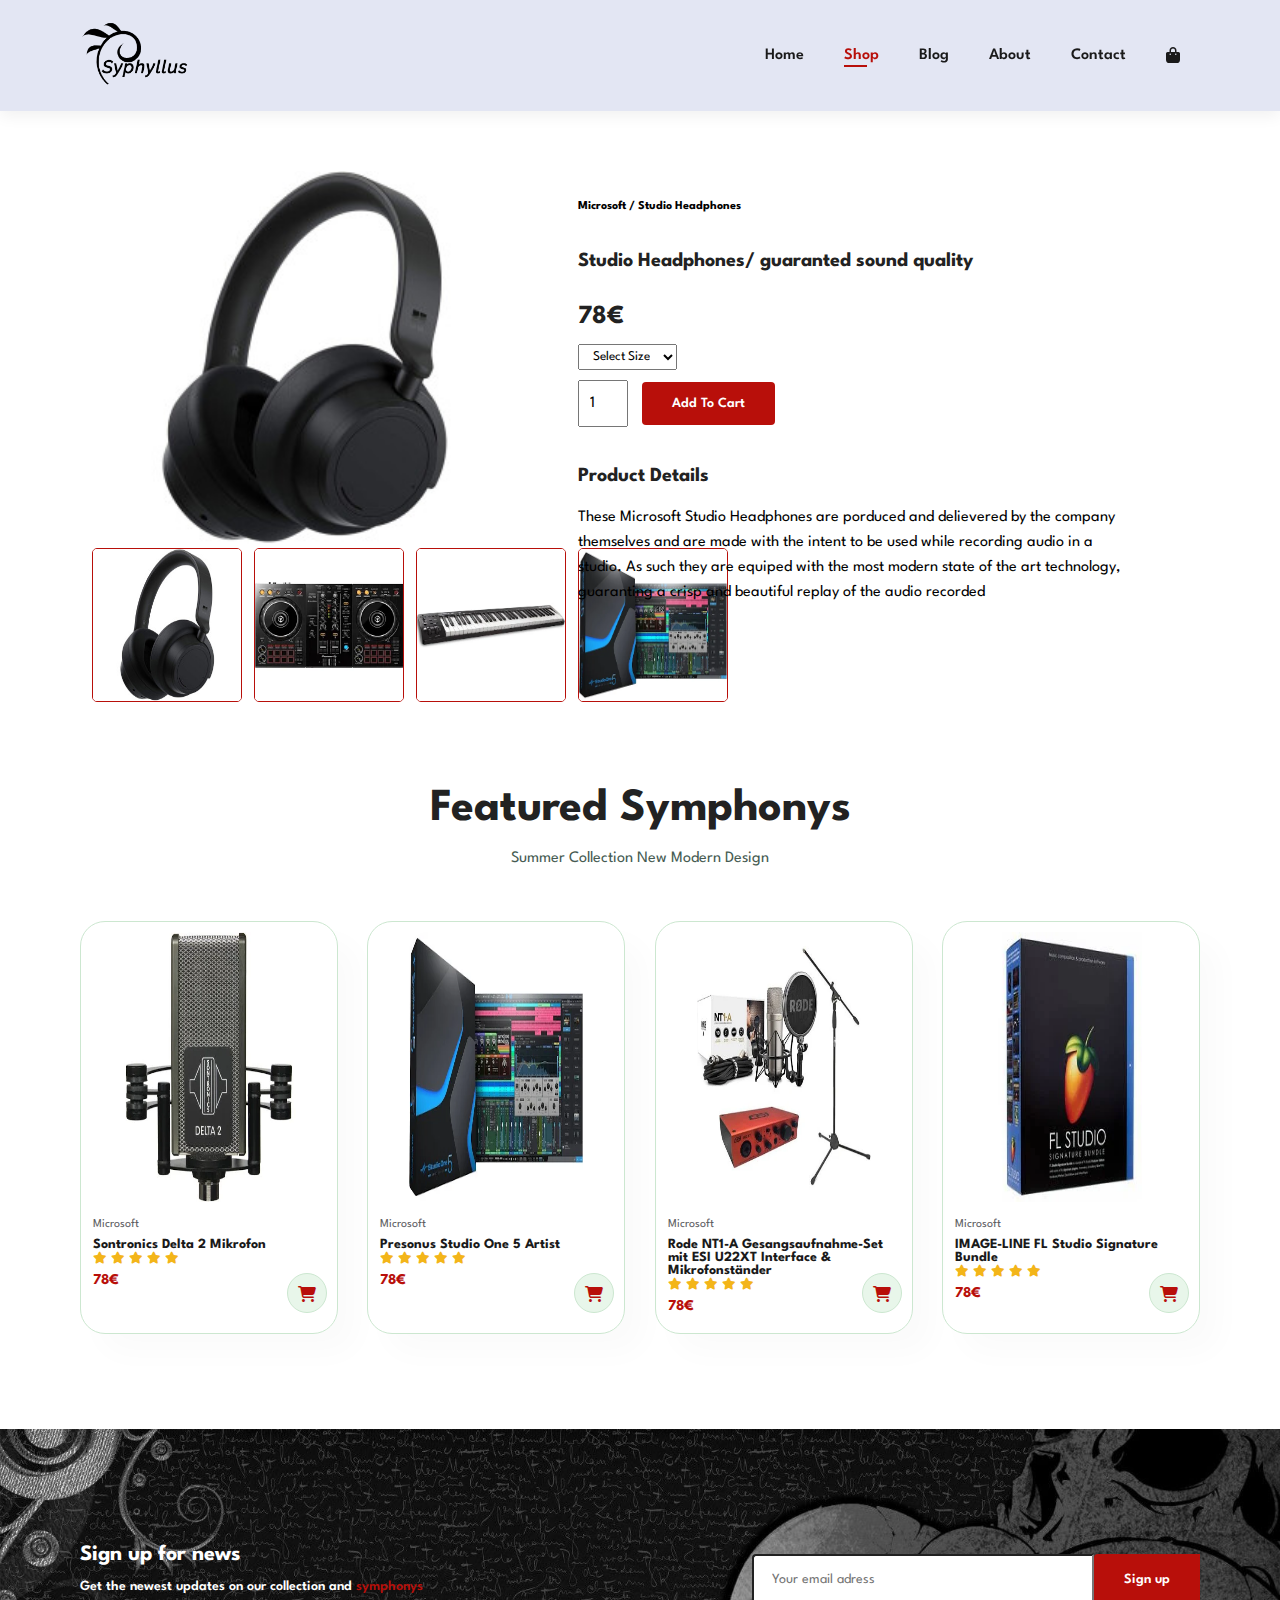
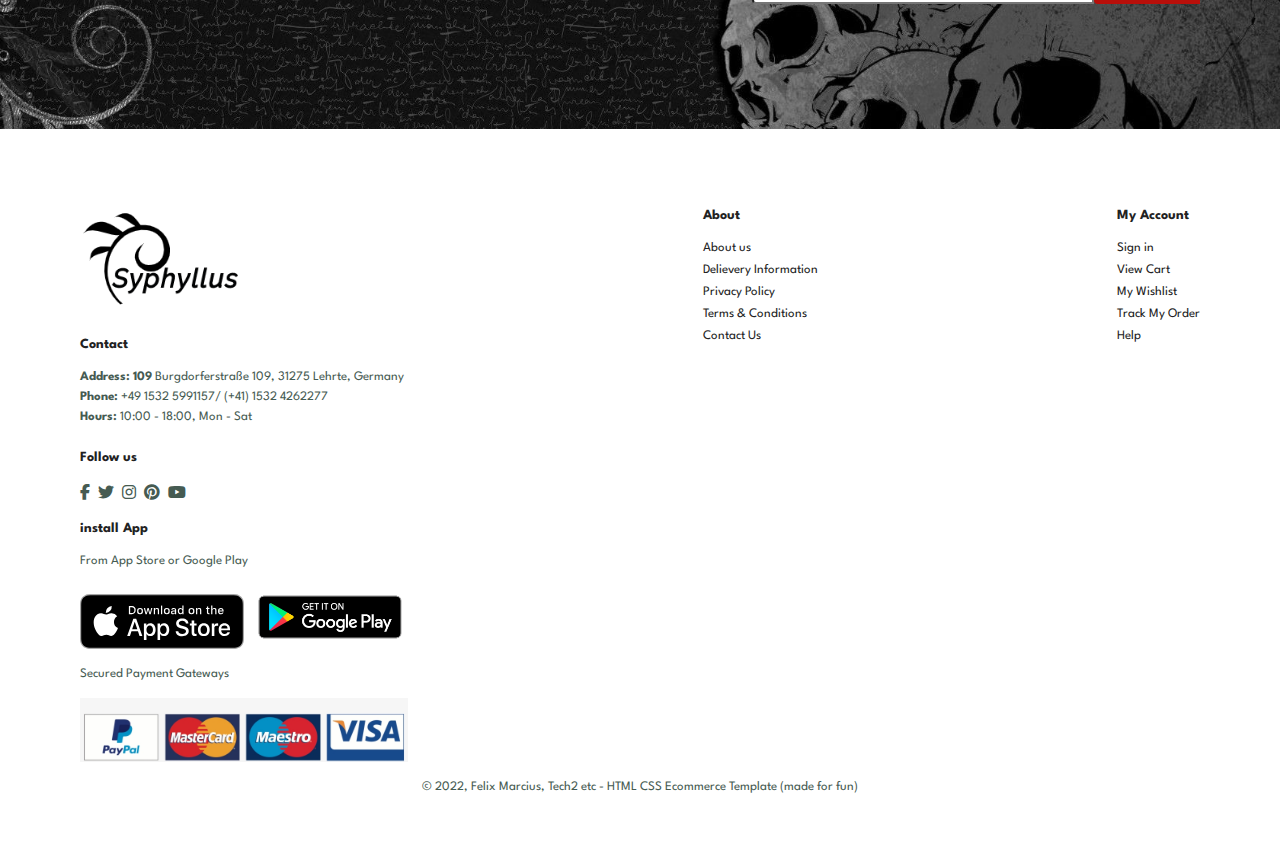
<file: sproduct.html>
<!DOCTYPE html>
<html lang="en">
<head>
    <meta charset="UTF-8">
    <meta http-equiv="X-UA-Compatible" content="IE=edge">
    <meta name="viewport" content="width=device-width, initial-scale=1.0">
    <link rel="stylesheet" href="style.css">
    <link rel="stylesheet" href="https://cdnjs.cloudflare.com/ajax/libs/font-awesome/6.1.0/css/all.min.css" />
    <title>Syphyllus</title>
</head>

<body>
    
    <section id="header">
        <a href="#"><img src="img/LogoMakr-7CeXCe.png" class="logo" alt=""></a>

        <div>
            <ul id="navbar">
                <li><a href="index.html">Home</a></li>
                <li><a class="active" href="shop.html">Shop</a></li>
                <li><a href="blog.html">Blog</a></li>
                <li><a href="about.html">About</a></li>
                <li><a href="contact.html">Contact</a></li>
                <li id="lg-bag"><a href="cart.html"><i class="fa-solid fa-bag-shopping"></i></a></li>
                <a href="#" id="close"><i class="far fa-times"></i></a>
            </ul>
        </div>
        <div id="mobile">
            <a href="cart.html"><i class="fa-solid fa-bag-shopping"></i></a>
            <i id="bar" class="fas fa-outdent"></i>
        </div>
    </section>

    <section id="prodetails" class="section-p1">
        <div class="single-pro-image">
            <img src="img/microsoft-surface-headphones-2.jpg" width="100%" id="MainImg">
            
            <div class="small-image-group">
                <div id="small-img-col">
                    <img src="img/microsoft-surface-headphones-2.jpg" widht="100%" class="small-img">
                </div>
                <div id="small-img-col">
                    <img src="img/shopping4.webp" widht="100%" class="small-img">
                </div>
                <div id="small-img-col">
                    <img src="img/shopping6.webp" widht="100%" class="small-img">
                </div>
                <div id="small-img-col">
                    <img src="img/shopping9.webp" widht="100%" class="small-img">
                </div>
            </div>
        </div>

        <div class="single-pro-details">
            <h6>Microsoft / Studio Headphones</h6>
            <h4>Studio Headphones/ guaranted sound quality</h4>
            <h2>78€</h2>
            <select>
                <option>Select Size</option>
                <option>XL</option>
                <option>XXL</option>
                <option>Small</option>
                <option>Medium</option>
                <option>Large</option>
            </select>
            <input type="number" value="1">
            <button class="normal">Add To Cart</button>
            <h4>Product Details</h4>
            <span>These Microsoft Studio Headphones are porduced and
                delievered by the company themselves and are made with
                the intent to be used while recording audio in a studio.
                As such they are equiped with the most modern state of the
                art technology, guaranting a crisp and beautiful replay of the audio 
                recorded
            </span>
        </div>
    </section>

    <section id="product1" class="section-p1">
        <h2>Featured Symphonys</h2>
        <p>Summer Collection New Modern Design</p>
        <div class="pro-container">
            <div class="pro">
                <img src="img/shopping8.webp" alt="">
                <div class="des">
                    <span>Microsoft</span>
                    <h5>Sontronics Delta 2 Mikrofon</h5>
                    <div class="star">
                        <i class="fas fa-star"></i>
                        <i class="fas fa-star"></i>
                        <i class="fas fa-star"></i>
                        <i class="fas fa-star"></i>
                        <i class="fas fa-star"></i>
                    </div>
                    <h4>78€</h4>
                </div>
                <a href="#"><i class="fas fa-shopping-cart cart"></i></a>
            </div>
            <div class="pro">
                <img src="img/shopping9.webp" alt="">
                <div class="des">
                    <span>Microsoft</span>
                    <h5>Presonus Studio One 5 Artist</h5>
                    <div class="star">
                        <i class="fas fa-star"></i>
                        <i class="fas fa-star"></i>
                        <i class="fas fa-star"></i>
                        <i class="fas fa-star"></i>
                        <i class="fas fa-star"></i>
                    </div>
                    <h4>78€</h4>
                </div>
                <a href="#"><i class="fas fa-shopping-cart cart"></i></a>
            </div>
            <div class="pro">
                <img src="img/shopping10.webp" alt="">
                <div class="des">
                    <span>Microsoft</span>
                    <h5>Rode NT1-A Gesangsaufnahme-Set mit ESI U22XT Interface & Mikrofonständer</h5>
                    <div class="star">
                        <i class="fas fa-star"></i>
                        <i class="fas fa-star"></i>
                        <i class="fas fa-star"></i>
                        <i class="fas fa-star"></i>
                        <i class="fas fa-star"></i>
                    </div>
                    <h4>78€</h4>
                </div>
                <a href="#"><i class="fas fa-shopping-cart cart"></i></a>
            </div>
            <div class="pro">
                <img src="img/shopping11.webp" alt="">
                <div class="des">
                    <span>Microsoft</span>
                    <h5>IMAGE-LINE FL Studio Signature Bundle</h5>
                    <div class="star">
                        <i class="fas fa-star"></i>
                        <i class="fas fa-star"></i>
                        <i class="fas fa-star"></i>
                        <i class="fas fa-star"></i>
                        <i class="fas fa-star"></i>
                    </div>
                    <h4>78€</h4>
                </div>
                <a href="#"><i class="fas fa-shopping-cart cart"></i></a>
            </div>
        </div>
    </section>

    <section id="newsletter" class="section-p1 section-m1">
        <div class="newstext">
            <h4>Sign up for news</h4>
            <p>Get the newest updates on our collection and <span>symphonys</span></p>
        </div>
        <div class="form">
            <input type="text" placeholder="Your email adress">
            <button class="normal">Sign up</button>
        </div>
    </section>

    <footer class="section-p1">
        <div class="col">
            <img class="logo" src="img/LogoMakr-7CeXCe.png" alt="">
            <h4>Contact</h4>
            <p><strong>Address: 109</strong> Burgdorferstraße 109, 31275 Lehrte, Germany</p>
            <p><strong>Phone: </strong>+49 1532 5991157/ (+41) 1532 4262277</p>
            <p><strong>Hours: </strong> 10:00 - 18:00, Mon - Sat</p>
            <div class="follow">
                <h4>Follow us</h4>
                <div class="icon">
                    <i class="fab fa-facebook-f"></i>
                    <i class="fab fa-twitter"></i>
                    <i class="fab fa-instagram"></i>
                    <i class="fab fa-pinterest"></i>
                    <i class="fab fa-youtube" ></i>
                </div>
            </div>
        </div>

        <div class="col">
            <h4>About</h4>
            <a href="#">About us</a>
            <a href="#">Delievery Information</a>
            <a href="#">Privacy Policy</a>
            <a href="#">Terms & Conditions</a>
            <a href="#">Contact Us</a>
        </div>

        <div class="col">
            <h4>My Account</h4>
            <a href="#">Sign in</a>
            <a href="#">View Cart</a>
            <a href="#">My Wishlist</a>
            <a href="#">Track My Order</a>
            <a href="#">Help</a>
        </div>

        <div class="col-install">
            <h4>install App</h4>
            <p>From App Store or Google Play</p>
            <div class="row">
                <img src="img/download-on-the-app-store.svg" alt="">
                <img src="img/en_badge_web_generic.png" alt="">
            </div>
            <p>Secured Payment Gateways</p>
            <img src="img/988-9887402_ssl-icon-payment-methods-accepted-uk.png" alt="">
        </div>

        <div class="copyright">
            <p> © 2022, Felix Marcius, Tech2 etc - HTML CSS Ecommerce Template (made for fun)</p>
        </div>
    </footer>

    <script>
        var MainImg= document.getElementById("MainImg");
        var smallimg = document.getElementsByClassName("small-img");

        smallimg[0].onclick = function(){
            MainImg.src = smallimg[0].src;
        }
        smallimg[1].onclick = function(){
            MainImg.src = smallimg[1].src;
        }
        smallimg[2].onclick = function(){
            MainImg.src = smallimg[2].src;
        }
        smallimg[3].onclick = function(){
            MainImg.src = smallimg[3].src;
        }
    </script>

    <script src="script.js">
    </script>
</body>

</html>
</file>
<file: style.css>
@import url("https://fonts.googleapis.com/css2?family=Spartan:wght@100;200;300;400;500;600;700;800;900&display=swap");

*{
    margin: 0;
    padding: 0;
    box-sizing: border-box;
    font-family: "Spartan", sans-serif;
}
h1{
    font-size: 50px;
    line-height: 64px;
    color: #222;
}
h2{
    font-size: 46px;
    line-height: 54px;
    color: #222
}
h4{
    font-size: 20px;
    color: #222;
}
h6{
    font-weight: 700;
    font-size: 12px;
}
p{
    font-size: 16px;
    color: #465b52;
    margin: 15px 0 20px 0;
}
.section-p1{
    padding: 40px 80px; 
}
.section-m1{
    margin: 40px 0;
}
button.normal{
    font-size: 14px;
    font-weight: 600;
    padding: 15px 30px;
    color: #000;
    background-color: #fff;
    border-radius: 4px;
    cursor: pointer;
    border: none;
    outline: none;
    transition: 0.2s;
}
button.white{
    font-size: 13px;
    font-weight: 600;
    padding: 11px 18px;
    color: #fff;
    background-color: transparent;
    cursor: pointer;
    border: 1px solid #fff;
    outline: none;
    transition: 0.2s;
}
body{
    width: 100%;
}

/*header start*/
#header{
    display: flex;
    align-items: center;
    justify-content: space-between;
    padding: 20px 80px;
    background-color: #E3E6f3;
    box-shadow: 0 5px 15px rgba(0, 0, 0, 0.06);
    z-index: 999;
    position: sticky;
    top: 0;
    left: 0;

}
#navbar{
    display: flex;
    align-items: center;
    justify-content: center; 
}
#navbar li{
    list-style: none;
    padding: 0 20px;
    position: relative;
}
#navbar li a{
    text-decoration: none;
    font-size: 16px;
    font-weight: 600;
    color: #1a1a1a;
    transition: 0.3s ease;
}
#navbar li a:hover,
#navbar li a.active{
    color: #B80F0A;
}

#navbar li a.active::after,
#navbar li a:hover::after{
    content: "";
    width: 30%;
    height: 2px;
    background: #B80F0A;
    position: absolute;
    bottom: -4px;
    left: 20px; 
}
.logo{
    width: 55%;
}
#mobile{
    display: none;
    align-items: center; 
}
#close{
    display: none;
}

/* Home Page */
#hero{
    background-image: url("https://i.redd.it/pf98j1djrbw41.jpg");
    height: 90vh;
    width: 100%;
    background-size: cover; 
    background-position: top 25% right 0;
    padding: 0 80px;
    display: flex;
    flex-direction: column; 
    align-items: start;
    justify-content: center;  
}
#hero h4{
    padding-bottom: 15px;
    color: #FFC30B;
}
#hero h2{
    color: #41b9d4;
}
#hero h1{
    color: #FD6A02;
}
#hero p{
    color: #028A0F;
}
#hero button{
    background-image: url("img/cool-background-designs-26.jpg");
    background-color: transparent;
    color: #C2261F;
    font-size: 15px; 
    border: 2px solid #C2261F;
    padding: 14px 80px 14px 65px;
    background-repeat: no-repeat;
    cursor: pointer;
    font-weight: 700;
    
}
#feature{
    display: flex;
    align-items: center;
    justify-content: space-around;
    flex-wrap: wrap; 

}
#feature .fe-box{
    width: 250px;
    text-align: center;
    padding: 25px 15px;
    box-shadow: 20px 20px 34px rgba(0, 0, 0, 0.03);
    border: 1px solid #cce7d0;
    border-radius: 4px;
    margin: 15px 0;
}

#feature .fe-box:hover{
    box-shadow: 10px 10px 54px rgba(70, 62, 221, 0.1);
}
#feature .fe-box h6{
    display: inline-block;
    padding: 9px 8px 6px 8px;
    line-height: 1;
    border-radius: 4px;
    color: #B80F0A;
    background-color: #fddde4;
}
#feature .fe-box:nth-child(2) h6{
    background-color: #cdebbc;
}
#feature .fe-box:nth-child(3) h6{
    background-color: #d1e8f2;
}
#feature .fe-box:nth-child(4) h6{
    background-color: #cdd4f8;
}
#feature .fe-box:nth-child(5) h6{
    background-color: #f6dbf6;
}
#feature .fe-box:nth-child(6) h6{
    background-color: #fff2e5;
}

#feature .fe-box img{
    width: 100%;
    height: 150px; 
    margin-bottom: 20px;  

}
#product1{
    text-align: center;
}
#product1 .pro-container{
    display: flex;
    justify-content: space-between;
    padding-top: 20px; 
    flex-wrap: wrap;
}
#product1 .pro{
    width: 23%;
    min-width: 250px;
    padding: 10px 12px;
    border: 1px solid #cce7d0;
    border-radius: 25px; 
    cursor: pointer;
    box-shadow: 20px 20px 30px rgba(0, 0, 0, 0.02);
    margin: 15px 0;
    transition: 0.2s ease;
    position: relative;
}

#product .pro:hover{
    box-shadow: 20px 20px 30px rgba(0, 0, 0, 0.06);
}

#product1 .pro img{
    width: 75%;
    height: 270px;
    border-radius: 20px; 
}
#product1 .pro .des{
    text-align: start;
    padding: 10px 0;
}
#product1 .pro .des span{
    color: #606063;
    font-size: 12px; 
}

#product1 .pro .des h5{
    padding-top: 7px;
    color: #1a1a1a;
    font-size: 14px;
}
#product1 .pro .des i{
    font-size: 12px;
    color: rgb(243, 181, 25);
}
#product1 .pro .des h4 {
    padding-top: 7px;
    font-size: 15px;
    font-weight: 700;
    color: #B80F0A;
}
#product1 .pro .cart{
    width: 40px;
    height: 40px;
    line-height: 40px;
    border-radius: 50px;
    background-color: #e8f6ea;
    color: #B80F0A;
    border: 1px solid #cce7d0;
    position: absolute;
    bottom: 20px;
    right: 10px; 
}

#banner{
    display: flex;
    flex-direction: column;
    justify-content: center;
    align-items: center;
    text-align: center;
    background-image: url("img/tQDNaY.jpg");
    width: 100%;
    height: 40vh;
    background-size: cover;
    background-position: center;
}
#banner h4{
    color:#fff;
    font-size: 16px; 
}
#banner h2{
    color:#fff;
    font-size: 30px;
    padding: 10px; 
}
#banner h2 span{
    color:#41b9d4;
}
#banner button:hover{
    background-color: #B80F0A;
    color: #fff;
}
#sm-banner{
    display: flex;
    justify-content: space-between;
    flex-wrap: wrap;
}

#sm-banner .banner-box{
    display: flex;
    flex-direction: column;
    justify-content: center;
    align-items: flex-start;
    background-image: url("img/5060189886814_600.jpg");
    min-width: 580px;
    height: 50vh;
    background-size: cover;
    background-position: center;
    padding: 30px; 
}
#sm-banner .banner-box1{
    display: flex;
    flex-direction: column;
    justify-content: center;
    align-items: flex-start;
    background-image: url("img/5060189886814_600.jpg");
    min-width: 820px;
    height: 50vh;
    background-size: cover;
    background-position: center;
    padding: 30px; 
}
#sm-banner .banner-box2{
    background-image: url(img/sunset-summer-music-album-cover-template-design-576b6eb0a7824483140511699308c042_screen.jpg)
}
#sm-banner h4{
    color: #fff;
    font-size: 20px;
    font-weight: 300;
}
#sm-banner h2{
    color: #fff;
    font-size: 28px;
    font-weight: 800;
}
#sm-banner span{
    color: #fff;
    font-size: 14px;
    font-weight: 500;
    padding-bottom: 15px; 
}

#sm-banner .banner-box1:hover button{
    background-color: #B80F0A;
    border: 1px solid #B80F0A;
}
#banner3{
    display: flex;
    justify-content: space-between;
    flex-wrap: wrap;
    padding: 0 80px; 
}
#banner3 .banner-box{
    display: flex;
    flex-direction: column;
    justify-content: center;
    align-items: flex-start;
    background-image: url("img/5060189886814_600.jpg");
    min-width: 30%;
    height: 30vh;
    background-size: cover;
    background-position: center;
    padding: 20px;
    margin-bottom: 20px; 
}
#banner3 .banner-box2{
    background: url(img/winter-music-background-dark-blue-decoration-notes-snowflakes-85162526.jpg);
    background-size: cover;
    background-position: center; 
}
#banner3 .banner-box3{
    background: url(img/Disturbed-Slayer-Ghost1.jpg);
    background-size: cover;
}
#banner3 .banner-box4{
    background: url(img/music-band.jpg);
    background-size: cover;
}

#banner3 h2{
    color: #fff;
    font-weight: 900;
    font-size: 22px; 
}
#banner3 h3{
    color: #B80F0A;
    font-weight: 800;
    font-size: 15px; 
}
#newsletter{
    display: flex;
    justify-content: space-between;
    flex-wrap: wrap;
    align-items: center;
    background-image: url(img/1495925.jpg);
    background-repeat: no-repeat;
    background-size: cover; 
    height: 300px;
}
#newsletter h4{
    font-size: 22px;
    font-weight: 700;
    color: #fff;
}
#newsletter p{
    font-size: 14px;
    font-weight: 600;
    color: #fff;
}
#newsletter p span{
    color: #B80F0A;
}
#newsletter .form{
    display: flex;
    width: 40%;
}
#newsletter input{
    height: 3.125rem;
    padding: 0 1.25em;
    font-size: 14px;
    width: 100%;
    border: 1px solid trasnparent;
    border-radius: 4px;
    outline: none;
    border-top-right-radius: 0;
    border-bottom-right-radius: 0;
}
#newsletter button{
    background-color: #B80F0A;
    color: #fff;
    white-space: nowrap;
    border-top-right-radius: 0;
    border-bottom-right-radius: 0;
}
footer{
    display: flex;
    flex-wrap: wrap;
    justify-content: space-between;
}
footer .col{
    display: flex;
    flex-direction: column;
    align-items: flex-start;
    margin-bottom: 20px;
}
footer .logo{
    margin-bottom: 30px;
    width: 50%;
}
footer h4{
    font-size: 14px;
    padding-bottom: 20px;
}
footer p{
    font-size: 13px;
    margin: 0 0 8px 0;
}
footer a{
    font-size: 13px;
    text-decoration: none;
    color: #222;
    margin-bottom: 10px;
}
footer .follow{
    margin-top: 20px;
}
footer .follow i{
    color: #465b52;
    padding-right: 4px;
    cursor: pointer; 
}
footer .col-install img{
    margin: 10px 0 15px 0;
}
.col-install .row img{
   width: 20%;
}
.col-install img{
    width: 40%;
}
footer .follow i:hover,
footer a:hover{
    color: #B80F0A;
}
footer .copyright{
    width: 100%;
    text-align: center; 
}

/*Shop page*/
#page-header{
    background-image: url("img/1772668.jpg");
    width: 100%;
    height: 40vh;
    background-size: cover;
    display: flex;
    justify-content: center;
    text-align: center;
    flex-direction: column;
    padding: 14px;
}
#page-header h2,
#page-header p{
    color: #B80F0A;
}

#pagination{
    text-align: center;
}
#pagination a{
    text-decoration: none;
    background-color: #B80F0A;
    padding: 15px 20px;
    border-radius: 4px; 
    color: #fff;
    font-weight: 600;
}
#pagination a i{
    font-size: 16px;
    font-weight: 600;
}

/*Single product*/
#prodetails{
    display: flex;
    margin-top: 20px;

}

#prodetails .single-pro-image{
    width: 40%;
    margin-right: 50px; 
}

.small-image-group{
    display: flex;
    justify-content: space-between;
    width: 500px; 
}
.small-img-col{
    flex-basis: 24%;
    cursor: pointer;
}
.small-img{
    width: 150px;
    height: 100%;
    border: 1px solid #B80F0A;
    border-radius: 5px;
    margin-left: 12px; 
}
#prodetails .single-pro-details{
    width: 50%;
    padding-top: 30px; 
}
#prodetails .single-pro-details h4{
    padding: 40px 0 20px 0;
}
#prodetails .single-pro-details h2{
    font-size: 26px; 
}
#prodetails .single-pro-details select{
    display: block;
    padding: 5px 10px;
    margin-bottom: 10px; 
}
#prodetails .single-pro-details input{
    width: 50px;
    height: 47px;
    padding-left: 10px;
    font-size: 16px;
    margin-right: 10px; 
}
#prodetails .single-pro-details input:focus{
    outline: none;
}
#prodetails .single-pro-details button{
    background-color: #B80F0A;
    color: #fff;
}
#prodetails .single-pro-details span{
    line-height: 25px;
}

/*Blog Page*/
#page-header.blog-header{
    background-image: url("img/pngtree-purple-minimalistic-glare-music-notes-banner-background-image_210610.jpg");
}
#page-header.blog-header h2,
#page-header.blog-header p{
    color: #fff;
}

#blog{
    padding: 150px 150px 0 150px;
}

#blog .blog-box{
    display: flex;
    align-items: center;
    width: 100%;
    position: relative;
    padding-bottom: 90px;
}
#blog .blog-img{
    width: 50%;
    margin-right: 40px;
}
#blog img{
    width: 100%;
    height: 300px; 
    object-fit: cover;
}
#blog .blog-details{
    width: 50%;
}
#blog .blog-details a{
    text-decoration: none;
    font-size: 11px;
    color: #000;
    font-weight: 700;
    position: relative;
    transition: 0.3s;
}
#blog .blog-details a::after{
    content: "";
    width: 50px;
    height: 1px;
    background-color: #000;
    position: absolute;
    top: 4px;
    right: -60px;
}
#blog .blog-details a:hover{
    color: #B80F0A;
}
#blog .blog-details a:hover::after{
    background-color: #B80F0A;
}
#blog .blog-box h1{
    position: absolute;
    top: -40px;
    left: 0;
    font-size: 70px;
    font-weight: 700;
    color: #c9cbce;
    z-index: -9;
}

/*About Page*/
#page-header.about-header{
background-image:url(img/172322.jpg);
}
#page-header.about-header h2,
#page-header.about-header p{
    color: #fff;
}
#about-head{
    display: flex;
    align-items: center;
}

#about-head img{
    width: 50%;
    height: auto;
}

#about-head div{
    padding-left: 40px;
}

#about-app{
    text-align: center;
}
#about-app a{
    text-decoration: none;
}
#about-app .video{
    width: 70%;
    height: 100%;
    margin: 30px auto 0 auto;
}
#about-app .video video{
    width: 100%;
    height: 100%;
    border-radius: 20px;
}
/*Contact Page*/
#contact-details{
    display: flex;
    align-items: center;
    justify-content: space-between;
}
#contact-details .details{
    width: 40%;
}
#contact-details .details span,
#form-details form span{
    font-size: 12px;
}
#contact-details .details h2{
    font-size: 26px;
    line-height: 35px;
    padding: 20px 0; 
}
#contact-details .details h3{
    font-size: 16px;
    padding-bottom: 15px;
}
#contact-details .details li{
    list-style: none;
    display: flex;
    padding: 10px 0;
}
#contact-details .details li i{
    font-size: 14px;
    padding-right: 22px;
}
#contact-details .details li p{
    margin: 0;
    font-size: 14px;
}
#contact-details .map{
    width: 55%;
    height: 400px;
}
#contact-details .map iframe{
    width: 100%;
    height: 100%;
}
#form-details{
    display: flex;
    justify-content: space-between;
    margin:30px;
    padding: 80px;
    border: 1px solid #e1e1e1;
}
#form-details form{
    width: 65%;
    display: flex;
    flex-direction: column;
    align-items: flex-start;
}
#form-details form input,
#form-details form textarea{
    width: 100%;
    padding: 12px 15px;
    outline: none;
    margin-bottom: 20px;
    border: 1px solid #e1e1e1;
}
#form-details form button{
    background-color: #B80F0A;
    color: #fff;
}
#form-details .people div{
    padding-bottom: 25px;
    display: flex;
    align-items: flex-start;
}
#form-details .people div img{
    width: 65px;
    height: 65px;
    object-fit: cover;
    margin-right: 15px;
    border-radius: 50%;
}
#form-details .people div p{
    margin:0;
    font-size: 13px;
    line-height: 25px;
}
#form-details .people div p span{
    display: block;
    font-size: 16px;
    font-weight: 600;
    color: #000;
}

/*Cart Page*/
#cart{
    overflow-x: auto;
}
#cart table{
    width: 100%;
    border-collapse: collapse;
    table-layout: fixed;
    white-space: nowrap;
}
#cart table img{
    width: 70px;
}
#cart table td:nth-child(1){
    width: 100px;
    text-align:center;
}
#cart table td:nth-child(2){
    width: 150px;
    text-align:center;
}
#cart table td:nth-child(3){
    width: 250px;
    text-align:center;
}
#cart table td:nth-child(4),
#cart table td:nth-child(5),
#cart table td:nth-child(6){
    width: 150px;
    text-align:center;
}

#cart table td:nth-child(5) input{
    width: 70px;
    padding: 10px 5px 10px 15px;
}

#cart table thead{
    border: 1px solid #e2e9e1;
    border-left: none;
    border-right: none;
}
#cart table thead td{
    font-weight: 700;
    text-transform: uppercase;
    font-size: 13px;
    padding: 18px 0;
}

#cart table tbody tr td{
    padding-top: 15px;
}
#cart table tbody td{
    font-size: 13px;
}

#cart-add{
    display: flex;
    flex-wrap: wrap;
    justify-content: space-between;
}
#coupon{
    width: 50%;
    margin-bottom: 30px;
}
#coupon h3,
#subtotal h3{
    padding-bottom: 15px;
}
#coupon input{
    padding: 10px 20px;
    outline: none;
    width: 60%;
    margin-right: 10px;
    border: 1px solid #e2e9e1;
}
#coupon button,
#subtotal button{
    background-color: #B80F0A;
    color: #fff;
    padding: 12px 20px;
}
#subtotal{
    width: 50%;
    margin-bottom: 30px;
    border: 1px solid #e2e9e1;
    padding: 30px;
}
#subtotal table{
    border-collapse: collapse;
    width: 100%;
    margin-bottom: 20px; 
}
#subtotal table td{
    width: 50%;
    border: 1px solid #e2e9e1;
    padding: 10px;
    font-size: 13px;
}

@media (max-width: 799px){
    .section-p1 {
        padding: 40px 40px;
    }
    #navbar{
        display: flex;
        flex-direction: column; 
        align-items: flex-start;
        justify-content: flex-start; 
        position: fixed;
        top: 0;
        right: -300px; 
        height: 100vh;
        width: 300px;
        background-color: #E3E6F3;
        box-shadow: 0 40px 60px rgb(0, 0, 0, 0.1);
        padding: 80px 0 0 10px; 
        transition: 0.3s;
    }

    #navbar.active{
        right: 0px; 
    }

    #navbar li{
        margin-bottom: 25px; 
    }

    #mobile{
        display: flex;
        align-items: center; 
    }
    
    #mobile i{
        color: #1a1a1a;
        font-size: 24px;
        padding-left: 20px; 
    }

    #close{
        display: initial; 
        position: absolute;
        top: 30px; 
        left: 30px; 
        color: #222;
        font-size: 24px;
    }

    #lg-bag{
        display: none;
    }

    #hero {
        height: 90vh;
        padding: 0 80px;
        background-position: top 30% right 30%;
    }
    #feature {
        justify-content: center;
    }
    #feature .fe-box {
        margin: 15px 15px;
    }
    #product1 .pro-container {
        justify-content: center;

    }
    #product1 .pro {
        margin: 15px;
    }
    #banner {
        height: 20vh;
    }
    #sm-banner .banner-box1{
        min-width: 100%;
        height: 30vh;
    }
    #banner3 {
        padding: 0 40px;
    }
    #banner3 .banner-box {
        width: 28%;
    }
    #newsletter .form {
        width: 70%;
    }
    .small-image-group {
        display: flex;
        justify-content: space-between;
        width: 100px;
    }
    .small-img {
        width: 65px;
        height: 100%;
        border: 1px solid #B80F0A;
        border-radius: 5px;
        margin-left: 12px;
    }
    /*Contact Page*/
    
    #form-details {
        padding: 40px;
    }
    #form-details form{
        width: 50%;
    }
}
@media (max-width: 477px){
    .section-p1 {
        padding: 20px;
    }
    #header {
        padding: 10px 30px;
    }
    h2{
        font-size: 32px
    }
    h1{
        font-size: 38px; 
    }
    #hero {
        padding: 0 20px;
        background-position:55%;
    }
    #feature .fe-box {
        width: 155px;
        margin:0 0 15px 0;
    }
    #feature {
        justify-content: space-between;
    }
    #product1 .pro {
        width: 100%;
    }
    #banner {
        height: 40vh;
    }
    #sm-banner .banner-box1 {
        height: 40vh;
    }
    #sm-banner .banner-box2 {
        margin-top: 20px; 
    }
    #banner3{
        padding: 0 20px; 
    }
    #banner3 .banner-box {
        width: 100%;
    }
    #newsletter {
        padding: 40px 20px; 
    }
    #newsletter .form {
        width: 100%;
    }
    footer .copyright {
        text-align: start;
    }

    /*Single product*/
    #prodetails {
        display: flex;
        flex-direction: column;
    }
    #prodetails .single-pro-image{
        width: 100%;
        margin-right: 0px;
    }
    #prodetails .single-pro-details {
        width: 100%;
    }
    .small-img {
        width: 85px;
        height: 100%;
        border: 1px solid #B80F0A;
        border-radius: 5px;
        margin-left: 0px;
    }
    /*Blog Page*/
    #blog {
        padding: 100px 20px 0 20px;
    }
    #blog .blog-box{
        display: flex;
        flex-direction: column;
        align-items: flex-start;
    }
    #blog .blog-img {
        width: 100%;
        margin-right: 0px;
        margin-bottom: 30px;
    }
    #blog .blog-details {
        width: 100%;
    }
    /*About us*/
    #about-head {
        flex-direction:column;
    }
    #about-head img {
        width: 100%;
        margin-bottom: 20px;
    }
    #about-head div {
        padding-left: 0px;
    }
    #about-app .video {
        width: 100%;
    }

    /*Contact Page*/
    #contact-details {
        flex-direction: column;
    }
    #contact-details .details {
        width: 100%;
        margin-bottom: 30px;
    }
    #contact-details .map {
        width: 100%;
    }
    #form-details {
        margin: 10px;
        padding: 30px 10px;
        flex-wrap: wrap;
    }
    #form-details form {
        width: 100%;
        margin-bottom: 30px;
    }

    /*Cart Page*/
    #cart-add {
        flex-direction: column;
    }
    #coupon{
        width: 100%;
    }
    #subtotal{
        width: 100%;
        padding: 20px; 
    }
}
</file>
